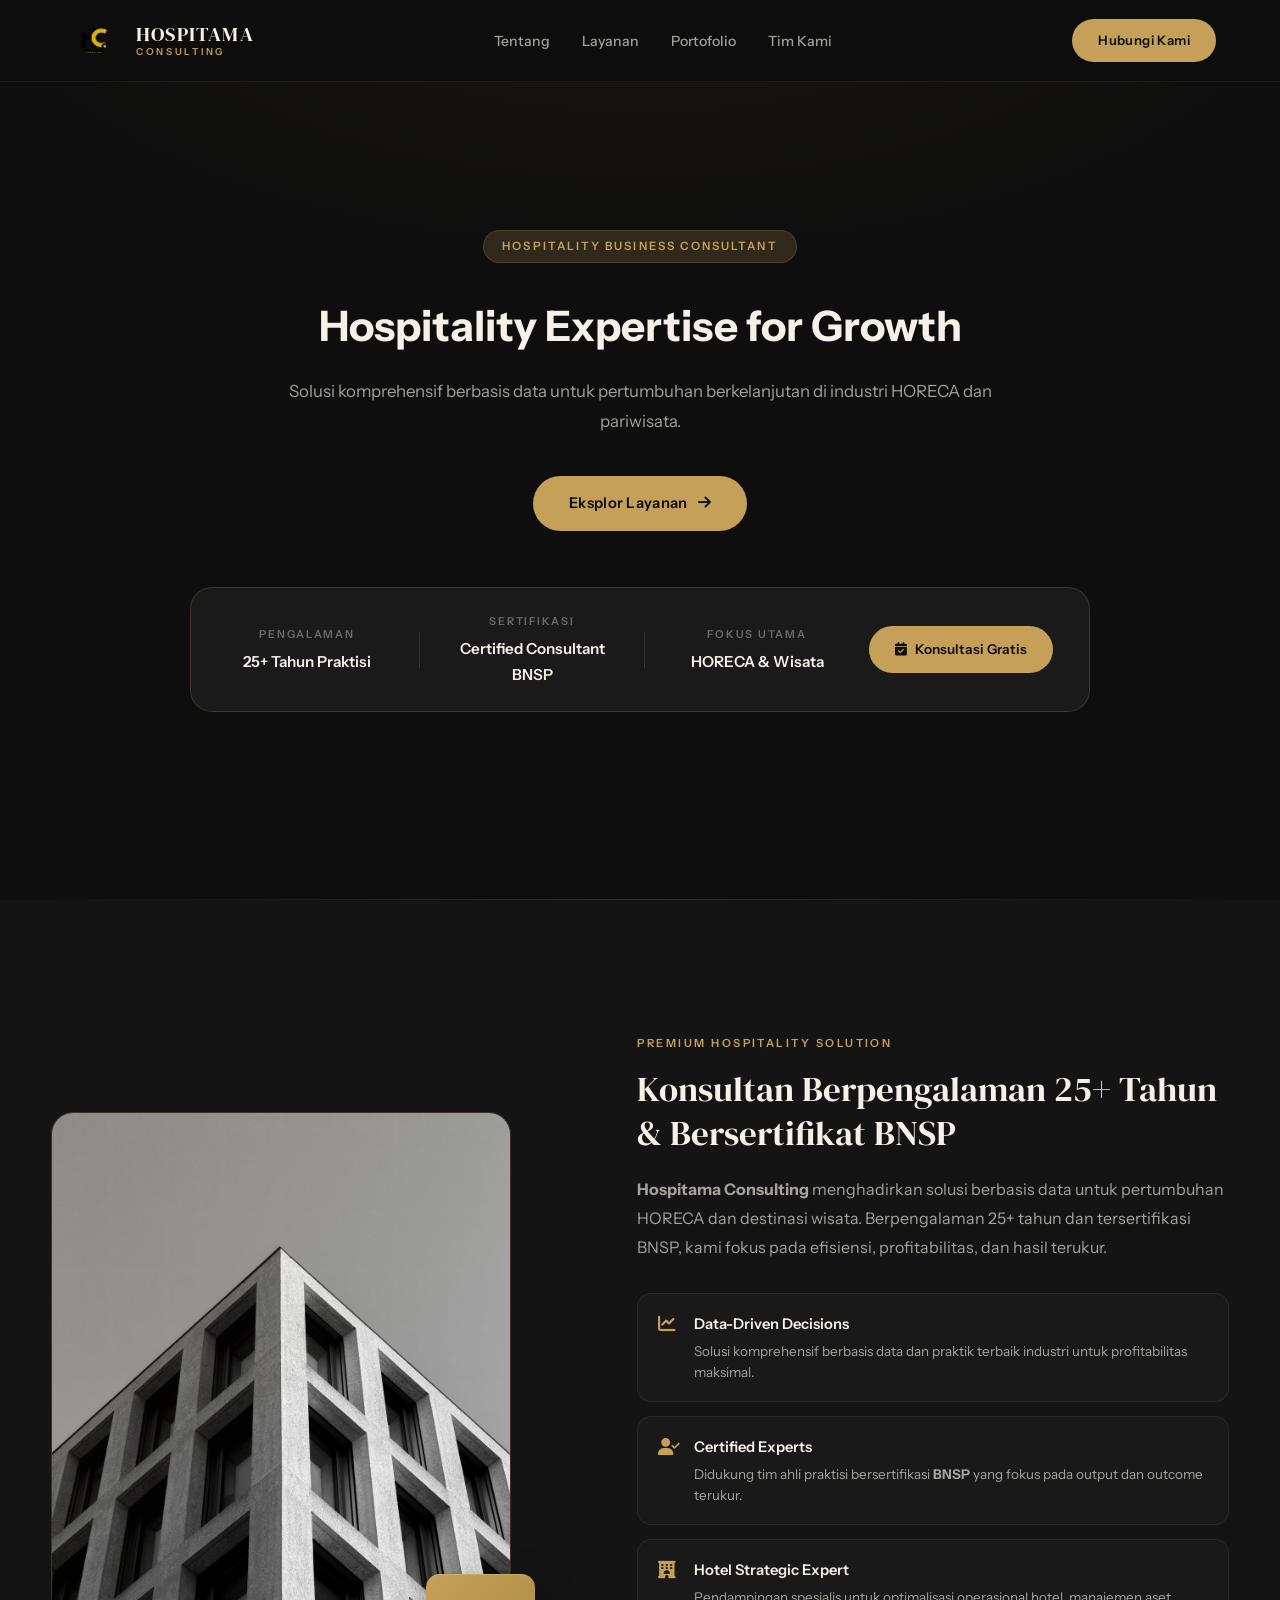
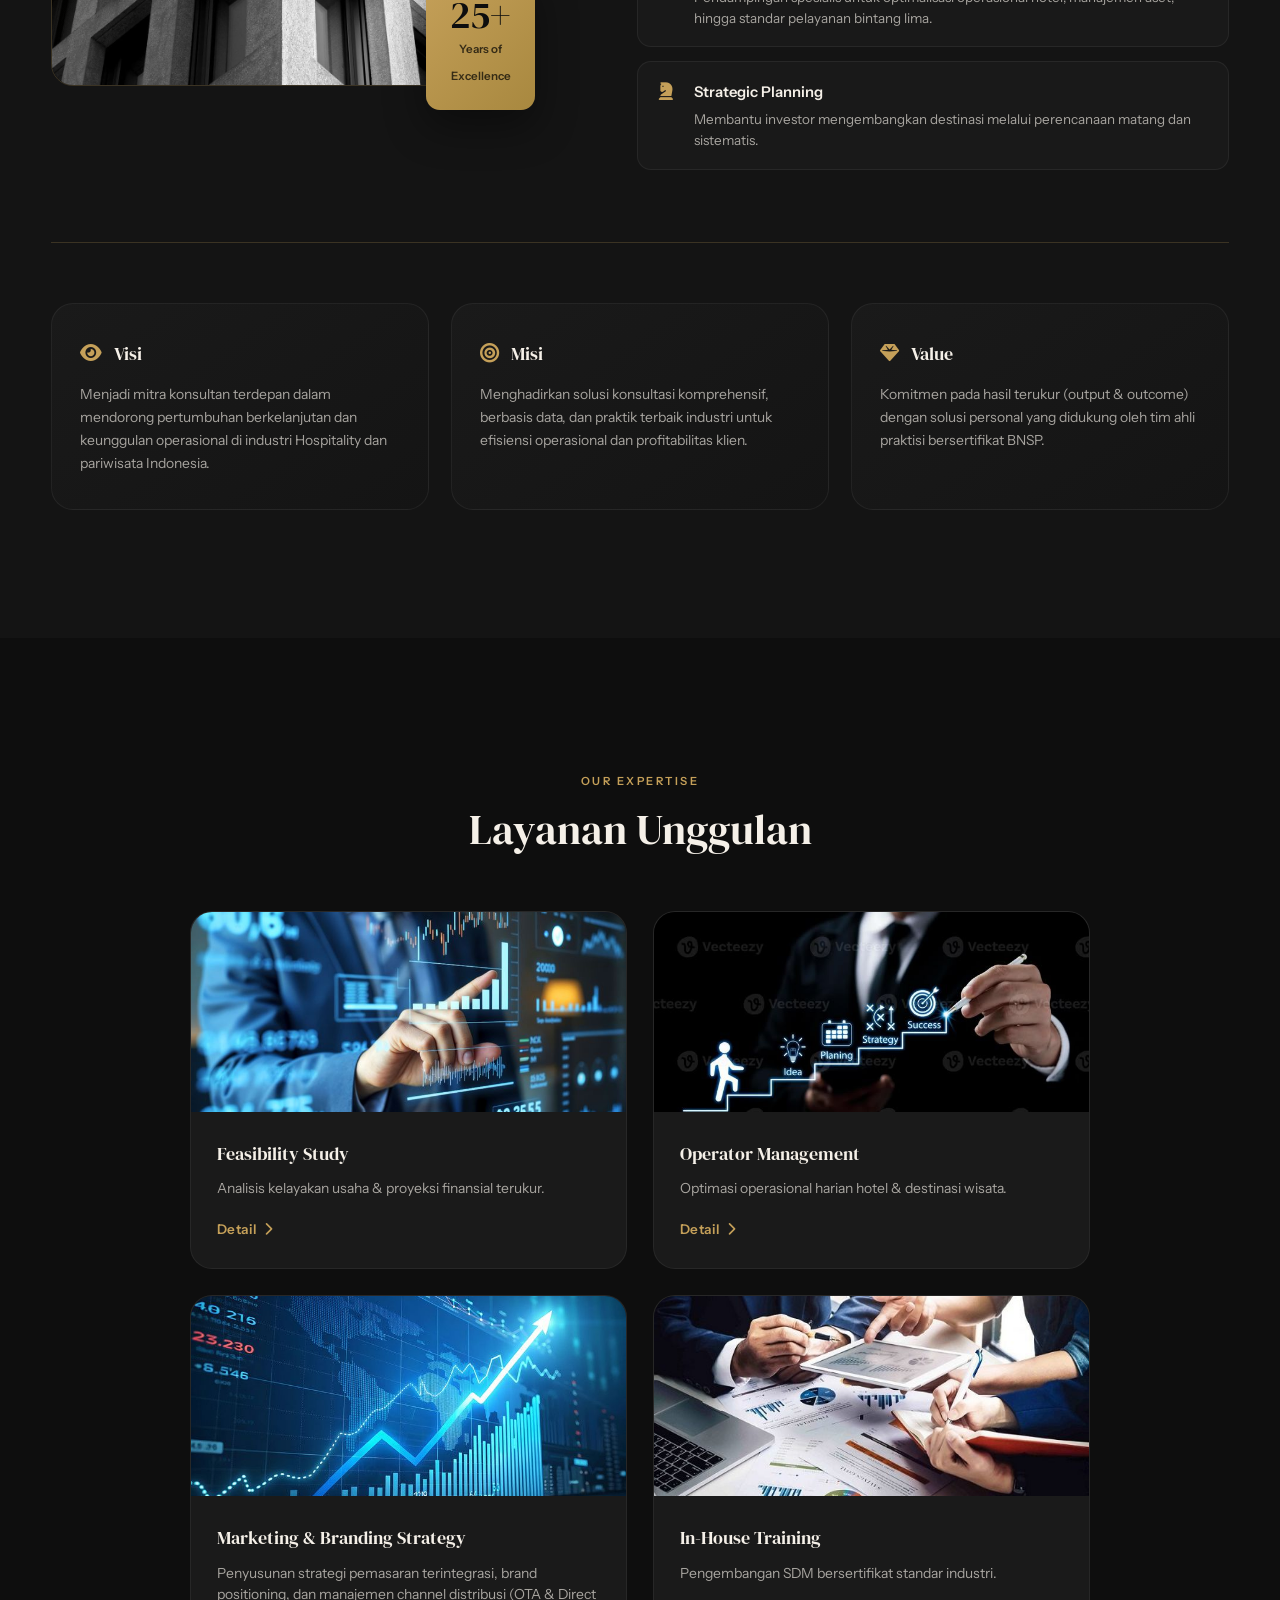
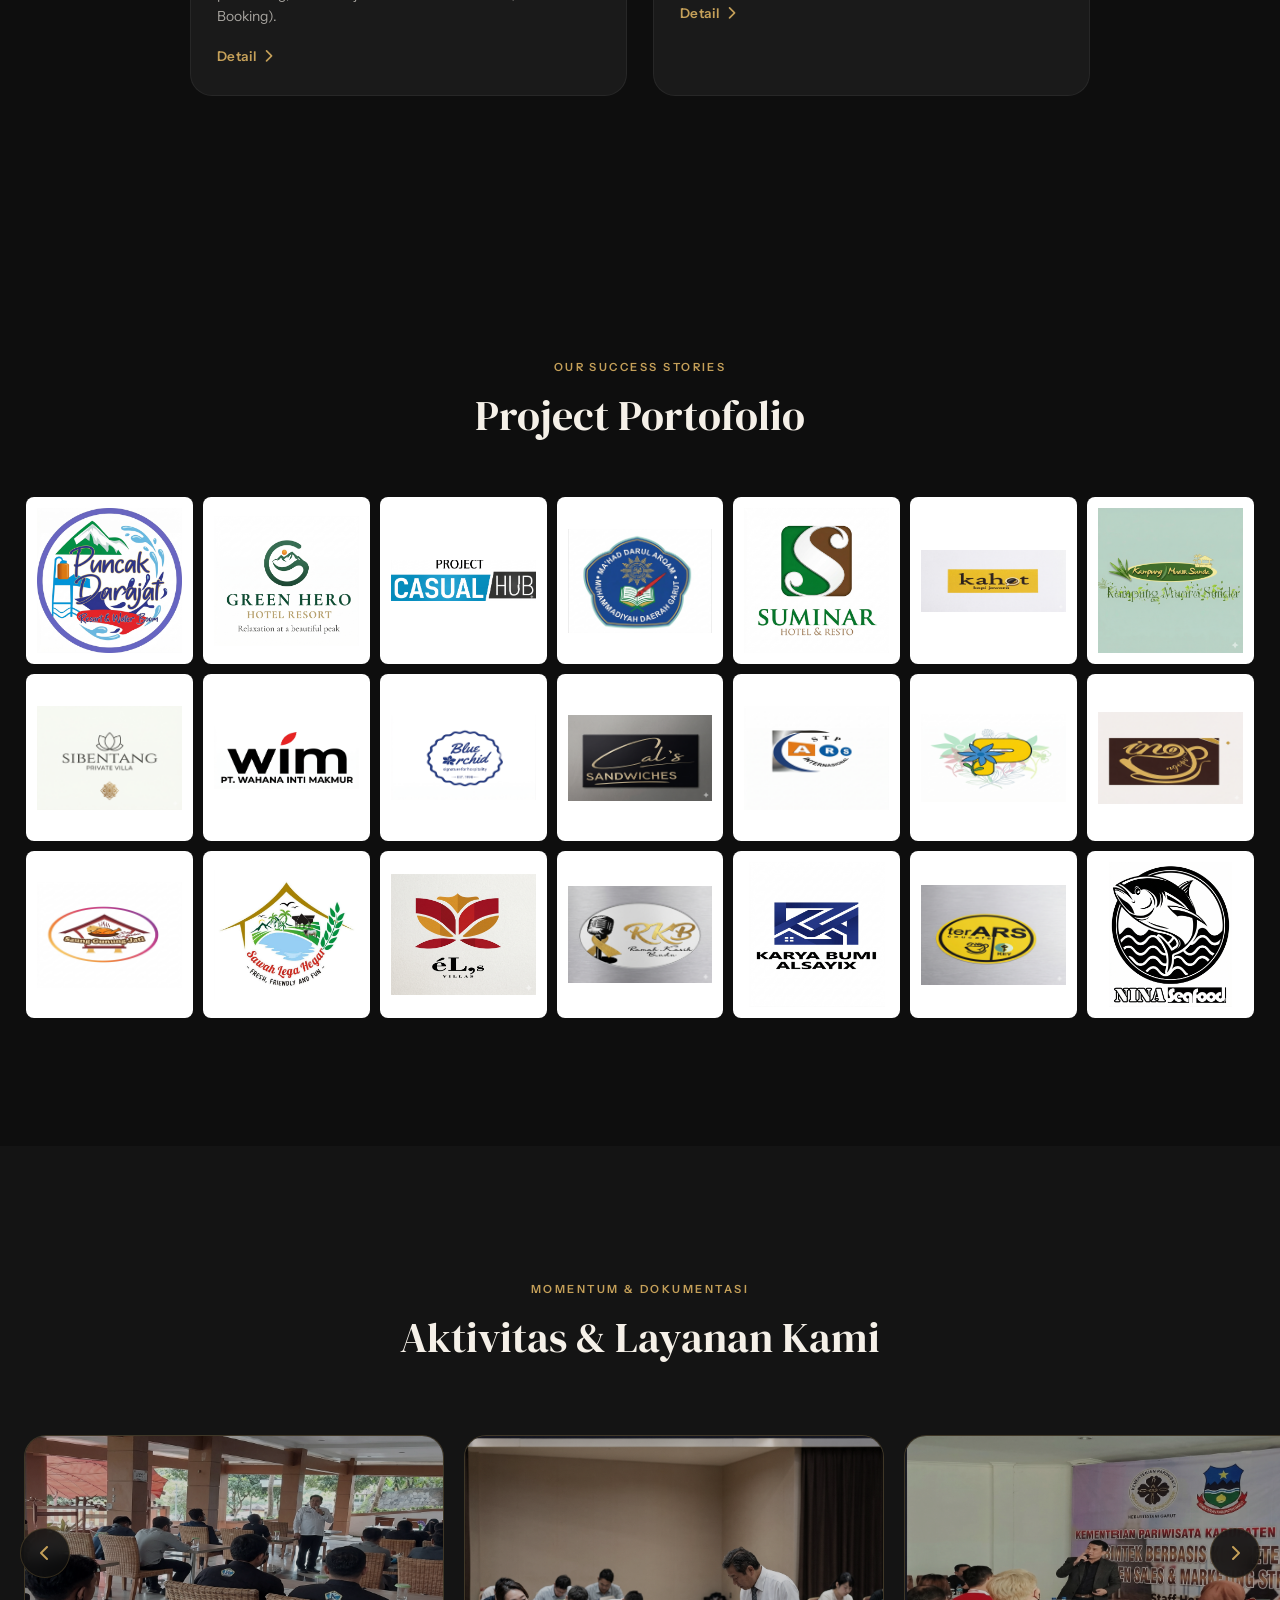
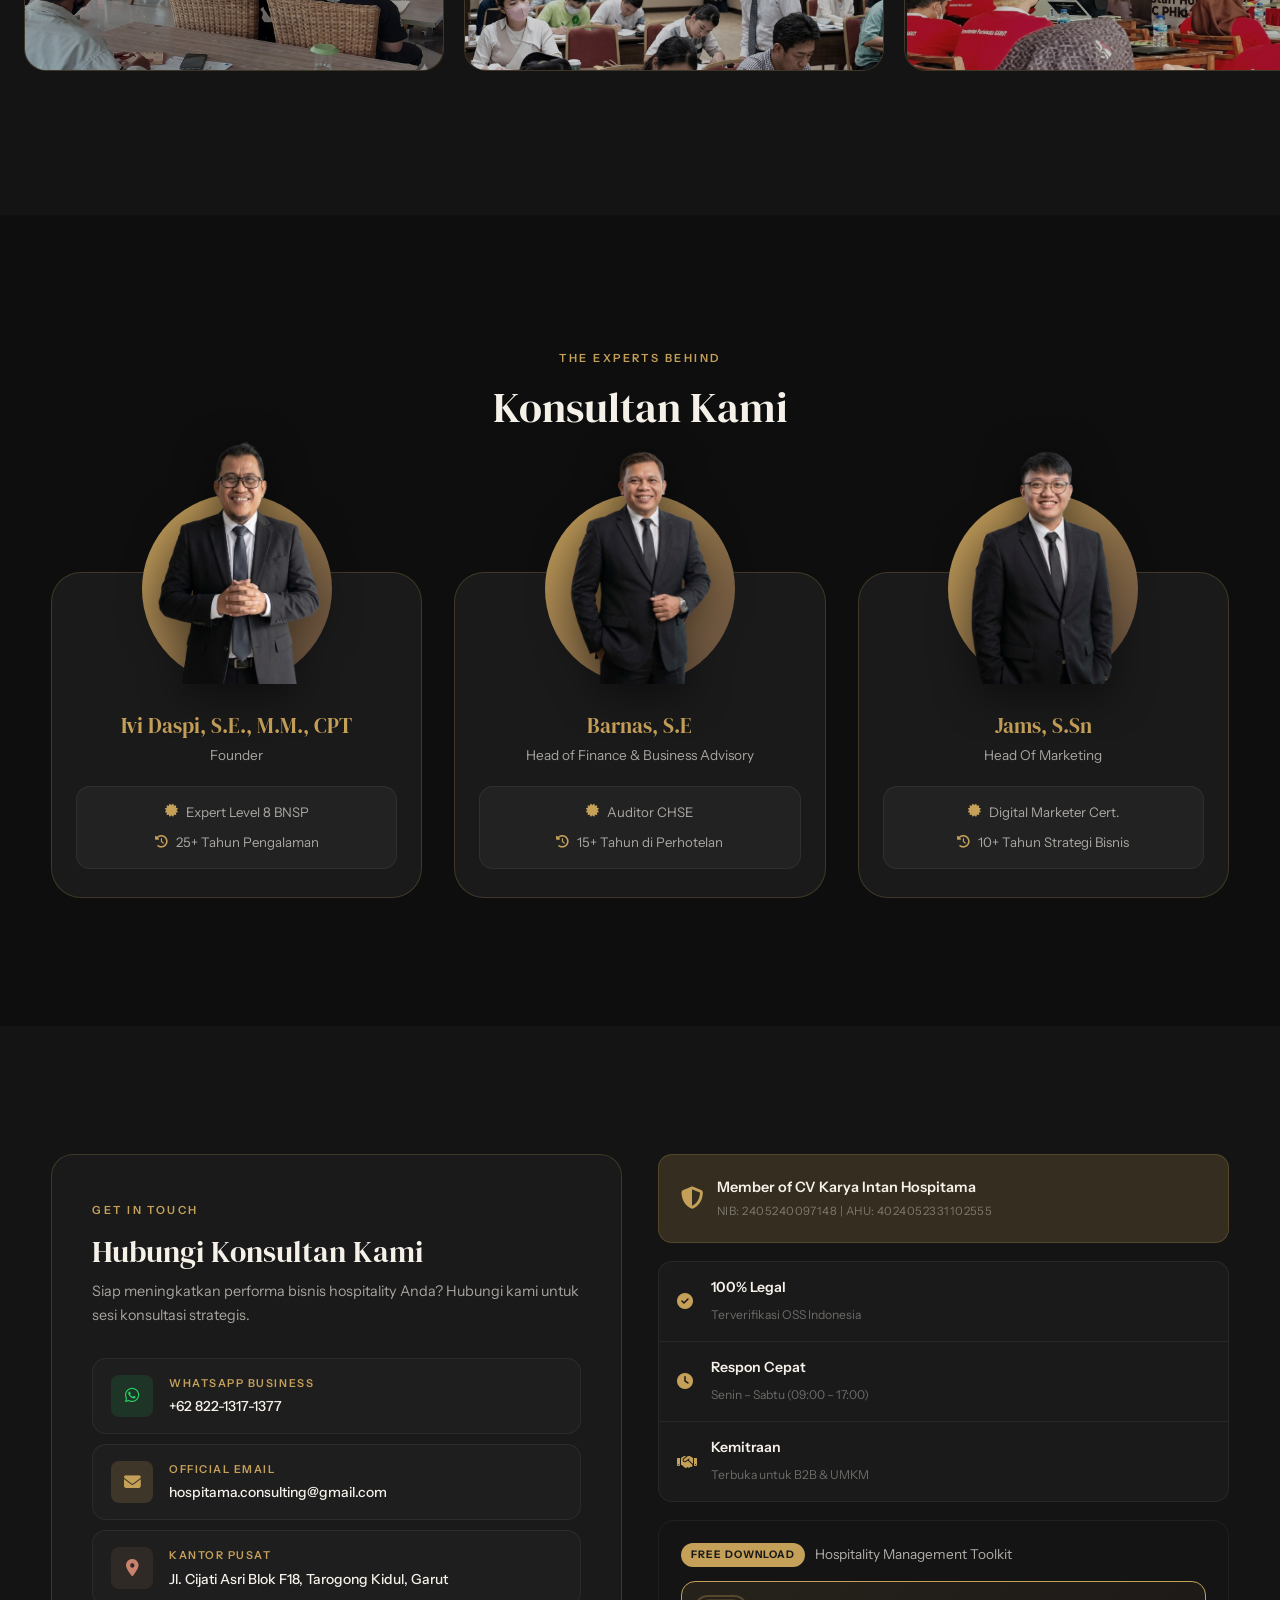
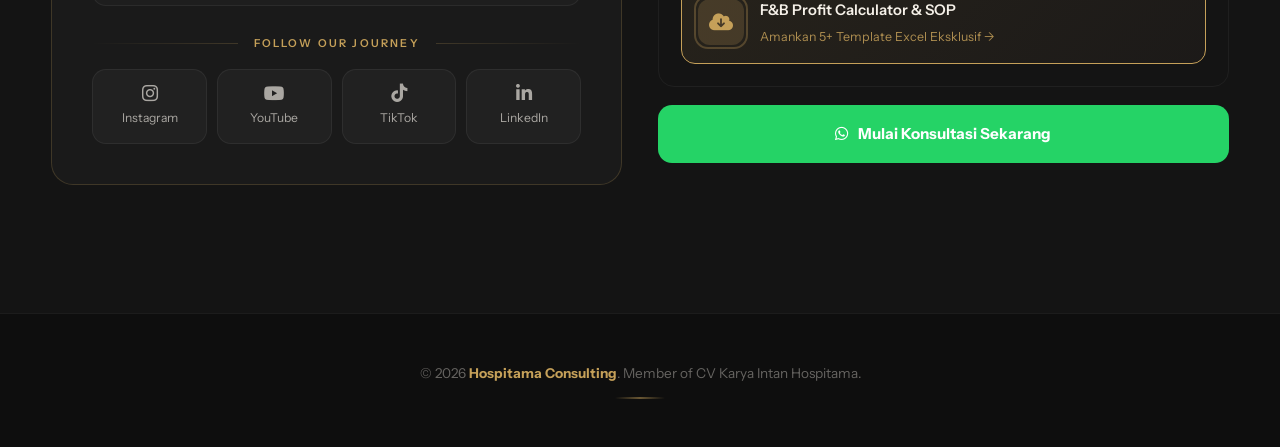
<file: index.html>
<!DOCTYPE html>
<html lang="id">
<head>
  <meta charset="UTF-8">
  <meta name="viewport" content="width=device-width, initial-scale=1.0">
  <meta name="description" content="Hospitama Consulting – Konsultan hospitality bersertifikat BNSP dengan 25+ tahun pengalaman di industri HORECA dan pariwisata Indonesia.">
  <title>Hospitama Consulting | Hospitality Expert</title>
  <link rel="stylesheet" href="css/style.css">
  <link rel="preconnect" href="https://fonts.googleapis.com">
  <link rel="preconnect" href="https://fonts.gstatic.com" crossorigin>
  <link href="https://fonts.googleapis.com/css2?family=DM+Serif+Display:ital@0;1&family=Instrument+Sans:wght@400;500;600&display=swap" rel="stylesheet">
  <link href="https://fonts.googleapis.com/css2?family=DM+Serif+Display:ital@0;1&family=Poppins:wght@400;500;600;700&family=Instrument+Sans:wght@400;500;600&display=swap" rel="stylesheet">
  <link rel="stylesheet" href="https://cdnjs.cloudflare.com/ajax/libs/font-awesome/6.5.0/css/all.min.css">
</head>
<body>

  <!-- ===== NAVIGATION ===== -->
  <header class="site-header" role="banner">
    <nav class="navbar" aria-label="Navigasi utama">
      <a href="#" class="logo" aria-label="Hospitama Consulting – Beranda">
        <img src="assets/images/logo.png" alt="" class="logo-img" aria-hidden="true">
        <span class="logo-text">
          <span class="brand-name">HOSPITAMA</span>
          <span class="brand-sub">CONSULTING</span>
        </span>
      </a>

      <button class="menu-toggle" id="mobile-menu" aria-expanded="false" aria-controls="nav-links" aria-label="Buka menu navigasi">
        <i class="fas fa-bars" aria-hidden="true"></i>
      </button>

      <ul class="nav-links" id="nav-links" role="list">
        <li><a href="#about">Tentang</a></li>
        <li><a href="#services">Layanan</a></li>
        <li><a href="#portfolio">Portofolio</a></li>
        <li><a href="#team">Tim Kami</a></li>
        <li class="mobile-only-btn"><a href="#contact" class="btn-nav-mobile">Hubungi Kami</a></li>
      </ul>

      <a href="#contact" class="btn-nav" aria-label="Hubungi Hospitama Consulting">Hubungi Kami</a>
    </nav>
  </header>

  <!-- ===== HERO ===== -->
  <section class="hero" aria-labelledby="hero-heading">
    <div class="hero-main">
       <span class="hero-tag">Hospitality Business Consultant</span>
       <h2 class="hero-title-responsive">Hospitality Expertise for Growth</h2>
<p>Solusi komprehensif berbasis data untuk pertumbuhan berkelanjutan di industri HORECA dan pariwisata.</p>
      <div class="hero-cta">
        <a href="#services" class="btn-main">Eksplor Layanan <i class="fas fa-arrow-right" aria-hidden="true"></i></a>
      </div>
    </div>

    <div class="floating-bar" role="complementary" aria-label="Keunggulan Hospitama">
      <div class="info-group">
        <dt>Pengalaman</dt>
        <dd>25+ Tahun Praktisi</dd>
      </div>
      <div class="divider-bar" aria-hidden="true"></div>
      <div class="info-group">
        <dt>Sertifikasi</dt>
        <dd>Certified Consultant BNSP</dd>
      </div>
      <div class="divider-bar" aria-hidden="true"></div>
      <div class="info-group">
        <dt>Fokus Utama</dt>
        <dd>HORECA &amp; Wisata</dd>
      </div>
      <a href="https://wa.me/6282213171377" class="btn-consult" target="_blank" rel="noopener noreferrer">
        <i class="fas fa-calendar-check" aria-hidden="true"></i> Konsultasi Gratis
      </a>
    </div>
  </section>

  <!-- ===== ABOUT ===== -->
  <section id="about" class="about-section" aria-labelledby="about-heading">
    <div class="container">
      <div class="about-hero">
        <figure class="about-visual reveal" aria-label="Foto konsultan hospitality profesional">
          <div class="experience-badge" aria-label="25 tahun pengalaman">
            <span class="badge-number">25+</span>
            <span class="badge-label">Years of<br>Excellence</span>
          </div>
          <div class="about-img-wrapper">
            <img src="assets/images/professional.jpg" alt="Konsultan Hospitama sedang melakukan sesi konsultasi profesional">
          </div>
        </figure>

        <div class="about-content reveal">
          <div class="section-label">Premium Hospitality Solution</div>
          <h2 id="about-heading">Konsultan Berpengalaman 25+ Tahun &amp; Bersertifikat BNSP</h2>
          <p class="about-lead">
            <strong>Hospitama Consulting</strong> menghadirkan solusi berbasis data untuk pertumbuhan HORECA dan destinasi wisata. Berpengalaman 25+ tahun dan tersertifikasi BNSP, kami fokus pada efisiensi, profitabilitas, dan hasil terukur.
          </p>

          <ul class="about-features" role="list">
            <li class="feature-item">
              <i class="fas fa-chart-line" aria-hidden="true"></i>
              <div>
                <h3>Data-Driven Decisions</h3>
                <p>Solusi komprehensif berbasis data dan praktik terbaik industri untuk profitabilitas maksimal.</p>
              </div>
            </li>
            <li class="feature-item">
              <i class="fas fa-user-check" aria-hidden="true"></i>
              <div>
                <h3>Certified Experts</h3>
                <p>Didukung tim ahli praktisi bersertifikasi <strong>BNSP</strong> yang fokus pada output dan outcome terukur.</p>
              </div>
            </li>
            <li class="feature-item">
              <i class="fas fa-hotel" aria-hidden="true"></i>
              <div>
                <h3>Hotel Strategic Expert</h3>
                <p>Pendampingan spesialis untuk optimalisasi operasional hotel, manajemen aset, hingga standar pelayanan bintang lima.</p>
              </div>
            </li>
            <li class="feature-item">
              <i class="fas fa-chess-knight" aria-hidden="true"></i>
              <div>
                <h3>Strategic Planning</h3>
                <p>Membantu investor mengembangkan destinasi melalui perencanaan matang dan sistematis.</p>
              </div>
            </li>
          </ul>
        </div>
      </div>

      <div class="vmn-grid reveal" role="list" aria-label="Visi, Misi, dan Nilai Hospitama">
        <article class="vmn-card" role="listitem">
          <header class="vmn-header">
            <i class="fas fa-eye" aria-hidden="true"></i>
            <h3>Visi</h3>
          </header>
          <p>Menjadi mitra konsultan terdepan dalam mendorong pertumbuhan berkelanjutan dan keunggulan operasional di industri Hospitality dan pariwisata Indonesia.</p>
        </article>
        <article class="vmn-card" role="listitem">
          <header class="vmn-header">
            <i class="fas fa-bullseye" aria-hidden="true"></i>
            <h3>Misi</h3>
          </header>
          <p>Menghadirkan solusi konsultasi komprehensif, berbasis data, dan praktik terbaik industri untuk efisiensi operasional dan profitabilitas klien.</p>
        </article>
        <article class="vmn-card" role="listitem">
          <header class="vmn-header">
            <i class="fas fa-gem" aria-hidden="true"></i>
            <h3>Value</h3>
          </header>
          <p>Komitmen pada hasil terukur (output &amp; outcome) dengan solusi personal yang didukung oleh tim ahli praktisi bersertifikat BNSP.</p>
        </article>
      </div>
    </div>
  </section>

  <!-- ===== MAIN CONTENT ===== -->
  <main id="main-content">

    <!-- SERVICES -->
    <section id="services" class="services-section" aria-labelledby="services-heading">
      <div class="section-header">
        <div class="section-label">Our Expertise</div>
        <h2 id="services-heading">Layanan Unggulan</h2>
      </div>
      <div class="services-grid">
        <article class="service-card reveal">
          <div class="card-img" style="background-image: url('assets/images/feasibility.jpg');" role="img" aria-label="Feasibility Study"></div>
          <div class="card-body">
            <h3>Feasibility Study</h3>
            <p>Analisis kelayakan usaha &amp; proyeksi finansial terukur.</p>
            <a href="feasibility.html" class="card-link">Detail <i class="fas fa-chevron-right" aria-hidden="true"></i></a>
          </div>
        </article>
        <article class="service-card reveal">
          <div class="card-img" style="background-image: url('assets/images/management.jpg');" role="img" aria-label="Operator Management"></div>
          <div class="card-body">
            <h3>Operator Management</h3>
            <p>Optimasi operasional harian hotel &amp; destinasi wisata.</p>
            <a href="operatormanagement.html" class="card-link">Detail <i class="fas fa-chevron-right" aria-hidden="true"></i></a>
          </div>
        </article>
        <article class="service-card reveal">
          <div class="card-img" style="background-image: url('assets/images/marketing.jpg');" role="img" aria-label="Marketing dan Branding Strategy"></div>
          <div class="card-body">
            <h3>Marketing &amp; Branding Strategy</h3>
            <p>Penyusunan strategi pemasaran terintegrasi, brand positioning, dan manajemen channel distribusi (OTA &amp; Direct Booking).</p>
            <a href="marketingbranding.html" class="card-link">Detail <i class="fas fa-chevron-right" aria-hidden="true"></i></a>
          </div>
        </article>
        <article class="service-card reveal">
          <div class="card-img" style="background-image: url('assets/images/training.jpg');" role="img" aria-label="In-House Training"></div>
          <div class="card-body">
            <h3>In-House Training</h3>
            <p>Pengembangan SDM bersertifikat standar industri.</p>
            <a href="training.html" class="card-link">Detail <i class="fas fa-chevron-right" aria-hidden="true"></i></a>
          </div>
        </article>
      </div>
    </section>

    <!-- PORTFOLIO -->
    <section id="portfolio" class="portfolio-section" aria-labelledby="portfolio-heading">
      <div class="section-header">
        <div class="section-label">Our Success Stories</div>
        <h2 id="portfolio-heading">Project Portofolio</h2>
      </div>
      <div class="portfolio-grid" role="list">

        <article class="portfolio-item reveal" role="listitem">
          <img src="assets/images/project1.png" alt="Puncak Darajat Pass – Destinasi Wisata" loading="lazy">
          <div class="portfolio-overlay" aria-hidden="true">
            <span class="portfolio-tag">Destinasi Wisata</span>
            <h3>Puncak Darajat Pass</h3>
          </div>
        </article>

        <article class="portfolio-item reveal" role="listitem">
          <img src="assets/images/project2.png" alt="Green Hero Hotel" loading="lazy">
          <div class="portfolio-overlay" aria-hidden="true">
            <span class="portfolio-tag">Hotel/Resort</span>
            <h3>Green Hero Hotel</h3>
          </div>
        </article>

        <article class="portfolio-item reveal" role="listitem">
          <img src="assets/images/project3.png" alt="Project Casual Hub" loading="lazy">
          <div class="portfolio-overlay" aria-hidden="true">
            <span class="portfolio-tag">Company</span>
            <h3>Project Casual Hub</h3>
          </div>
        </article>

        <article class="portfolio-item reveal" role="listitem">
          <img src="assets/images/project4.png" alt="Ma'had Darul Arqam" loading="lazy">
          <div class="portfolio-overlay" aria-hidden="true">
            <span class="portfolio-tag">Company</span>
            <h3>Ma'had Darul Arqam</h3>
          </div>
        </article>

        <article class="portfolio-item reveal" role="listitem">
          <img src="assets/images/project5.png" alt="Hotel Suminar" loading="lazy">
          <div class="portfolio-overlay" aria-hidden="true">
            <span class="portfolio-tag">Hotel</span>
            <h3>Hotel Suminar</h3>
          </div>
        </article>

        <article class="portfolio-item reveal" role="listitem">
          <img src="assets/images/project6.png" alt="Kahot Coffee" loading="lazy">
          <div class="portfolio-overlay" aria-hidden="true">
            <span class="portfolio-tag">Cafe/Resto</span>
            <h3>Kahot Coffee</h3>
          </div>
        </article>

        <article class="portfolio-item reveal" role="listitem">
          <img src="assets/images/project7.png" alt="Kampung Muara Sunda" loading="lazy">
          <div class="portfolio-overlay" aria-hidden="true">
            <span class="portfolio-tag">Cafe/Resto</span>
            <h3>Kampung Muara Sunda</h3>
          </div>
        </article>

        <article class="portfolio-item reveal" role="listitem">
          <img src="assets/images/project8.png" alt="Villa Sibentang" loading="lazy">
          <div class="portfolio-overlay" aria-hidden="true">
            <span class="portfolio-tag">Villa</span>
            <h3>Sibentang</h3>
          </div>
        </article>

        <article class="portfolio-item reveal" role="listitem">
          <img src="assets/images/project9.png" alt="PT. WIM" loading="lazy">
          <div class="portfolio-overlay" aria-hidden="true">
            <span class="portfolio-tag">Company</span>
            <h3>PT. WIM</h3>
          </div>
        </article>

        <article class="portfolio-item reveal" role="listitem">
          <img src="assets/images/project10.png" alt="Blue Orchid Pangandaran" loading="lazy">
          <div class="portfolio-overlay" aria-hidden="true">
            <span class="portfolio-tag">Hotel</span>
            <h3>Blue Orchid Pangandaran</h3>
          </div>
        </article>

        <article class="portfolio-item reveal" role="listitem">
          <img src="assets/images/project11.png" alt="Cal's Shandwich" loading="lazy">
          <div class="portfolio-overlay" aria-hidden="true">
            <span class="portfolio-tag">Cafe/Resto</span>
            <h3>Cal's Shandwich</h3>
          </div>
        </article>

        <article class="portfolio-item reveal" role="listitem">
          <img src="assets/images/project12.png" alt="STP Ars International" loading="lazy">
          <div class="portfolio-overlay" aria-hidden="true">
            <span class="portfolio-tag">Company</span>
            <h3>STP Ars International</h3>
          </div>
        </article>

        <article class="portfolio-item reveal" role="listitem">
          <img src="assets/images/project13.png" alt="Hotel Ponty Bandung" loading="lazy">
          <div class="portfolio-overlay" aria-hidden="true">
            <span class="portfolio-tag">Hotel</span>
            <h3>Hotel Ponty Bandung</h3>
          </div>
        </article>

        <article class="portfolio-item reveal" role="listitem">
          <img src="assets/images/project17.png" alt="Ino Ngopi" loading="lazy">
          <div class="portfolio-overlay" aria-hidden="true">
            <span class="portfolio-tag">Cafe/Resto</span>
            <h3>Ino Ngopi</h3>
          </div>
        </article>

        <article class="portfolio-item reveal" role="listitem">
          <img src="assets/images/project15.png" alt="Saung Gunung Jati" loading="lazy">
          <div class="portfolio-overlay" aria-hidden="true">
            <span class="portfolio-tag">Cafe/Resort</span>
            <h3>Saung Gunung Jati</h3>
          </div>
        </article>

        <article class="portfolio-item reveal" role="listitem">
          <img src="assets/images/project16.jpeg" alt="Sawah Lega Hegar Resort" loading="lazy">
          <div class="portfolio-overlay" aria-hidden="true">
            <span class="portfolio-tag">Cafe/Resort</span>
            <h3>Sawah Lega Hegar Resort</h3>
          </div>
        </article>

        <article class="portfolio-item reveal" role="listitem">
          <img src="assets/images/project20.png" alt="eL's Villas" loading="lazy">
          <div class="portfolio-overlay" aria-hidden="true">
            <span class="portfolio-tag">Hotel/Villa</span>
            <h3>eL's Villas</h3>
          </div>
        </article>

        <article class="portfolio-item reveal" role="listitem">
          <img src="assets/images/project18.png" alt="RKB" loading="lazy">
          <div class="portfolio-overlay" aria-hidden="true">
            <span class="portfolio-tag">Company</span>
            <h3>RKB</h3>
          </div>
        </article>

        <article class="portfolio-item reveal" role="listitem">
          <img src="assets/images/project14.png" alt="Karya Bumi Alsayix" loading="lazy">
          <div class="portfolio-overlay" aria-hidden="true">
            <span class="portfolio-tag">Company</span>
            <h3>Karya Bumi Alsayix</h3>
          </div>
        </article>

        <article class="portfolio-item reveal" role="listitem">
          <img src="assets/images/project19.png" alt="terARS Coffee" loading="lazy">
          <div class="portfolio-overlay" aria-hidden="true">
            <span class="portfolio-tag">Cafe/Resto</span>
            <h3>terARS Coffee</h3>
          </div>
        </article>

        <article class="portfolio-item reveal" role="listitem">
          <img src="assets/images/project22.png" alt="Nina Seafood" loading="lazy">
          <div class="portfolio-overlay" aria-hidden="true">
            <span class="portfolio-tag">Resort</span>
            <h3>Nina Seafood</h3>
          </div>
        </article>

      </div>
    </section>

    <!-- GALLERY -->
    <section id="gallery" class="gallery-section" aria-labelledby="gallery-heading">
      <div class="section-header">
        <div class="section-label">Momentum &amp; Dokumentasi</div>
        <h2 id="gallery-heading">Aktivitas &amp; Layanan Kami</h2>
      </div>

      <div class="gallery-container" role="region" aria-label="Galeri aktivitas Hospitama">
        <button class="nav-btn prev" onclick="moveManual(-1)" aria-label="Geser galeri ke kiri">
          <i class="fas fa-chevron-left" aria-hidden="true"></i>
        </button>
        <button class="nav-btn next" onclick="moveManual(1)" aria-label="Geser galeri ke kanan">
          <i class="fas fa-chevron-right" aria-hidden="true"></i>
        </button>

        <div class="gallery-viewport" id="galleryViewport">
          <div class="gallery-track" id="galleryTrack">
            <div class="gallery-item"><img src="assets/icons/gal-1.png" alt="Dokumentasi kegiatan Hospitama 1" loading="lazy"></div>
            <div class="gallery-item"><img src="assets/icons/gal-2.png" alt="Dokumentasi kegiatan Hospitama 2" loading="lazy"></div>
            <div class="gallery-item"><img src="assets/icons/gal-3.png" alt="Dokumentasi kegiatan Hospitama 3" loading="lazy"></div>
            <div class="gallery-item"><img src="assets/icons/gal-4.png" alt="Dokumentasi kegiatan Hospitama 4" loading="lazy"></div>
            <div class="gallery-item"><img src="assets/icons/gal-5.png" alt="Dokumentasi kegiatan Hospitama 5" loading="lazy"></div>
            <div class="gallery-item"><img src="assets/icons/gal-6.png" alt="Dokumentasi kegiatan Hospitama 6" loading="lazy"></div>
            <div class="gallery-item"><img src="assets/icons/gal-7.png" alt="Dokumentasi kegiatan Hospitama 7" loading="lazy"></div>
            <div class="gallery-item"><img src="assets/icons/gal-8.png" alt="Dokumentasi kegiatan Hospitama 8" loading="lazy"></div>
            <div class="gallery-item"><img src="assets/icons/gal-9.png" alt="Dokumentasi kegiatan Hospitama 9" loading="lazy"></div>
            <div class="gallery-item"><img src="assets/icons/gal-10.png" alt="Dokumentasi kegiatan Hospitama 10" loading="lazy"></div>
            <div class="gallery-item"><img src="assets/icons/gal-11.png" alt="Dokumentasi kegiatan Hospitama 11" loading="lazy"></div>
            <!-- Duplikat untuk infinite scroll -->
            <div class="gallery-item" aria-hidden="true"><img src="assets/icons/gal-1.png" alt="" loading="lazy"></div>
            <div class="gallery-item" aria-hidden="true"><img src="assets/icons/gal-2.png" alt="" loading="lazy"></div>
            <div class="gallery-item" aria-hidden="true"><img src="assets/icons/gal-3.png" alt="" loading="lazy"></div>
            <div class="gallery-item" aria-hidden="true"><img src="assets/icons/gal-4.png" alt="" loading="lazy"></div>
            <div class="gallery-item" aria-hidden="true"><img src="assets/icons/gal-5.png" alt="" loading="lazy"></div>
          </div>
        </div>
      </div>
    </section>

    <!-- TEAM -->
    <section id="team" class="team-section" aria-labelledby="team-heading">
      <div class="section-header">
        <div class="section-label">The Experts Behind</div>
        <h2 id="team-heading">Konsultan Kami</h2>
      </div>
      <div class="team-grid">

        <article class="team-card reveal">
          <div class="team-image-wrapper">
            <div class="team-bg-circle" aria-hidden="true"></div>
            <img src="assets/images/founder.png" alt="Ivi Daspi, S.E., M.M., CPT – Founder Hospitama Consulting" class="team-img">
          </div>
          <div class="team-info">
            <h3>Ivi Daspi, S.E., M.M., CPT</h3>
            <span class="team-role">Founder</span>
            <ul class="team-credentials" role="list">
              <li><i class="fas fa-certificate" aria-hidden="true"></i> Expert Level 8 BNSP</li>
              <li><i class="fas fa-history" aria-hidden="true"></i> 25+ Tahun Pengalaman</li>
            </ul>
          </div>
        </article>

        <article class="team-card reveal">
          <div class="team-image-wrapper">
            <div class="team-bg-circle" aria-hidden="true"></div>
            <img src="assets/images/expert1.png" alt="Barnas, S.E – Head of Finance & Business Advisory" class="team-img">
          </div>
          <div class="team-info">
            <h3>Barnas, S.E</h3>
            <span class="team-role">Head of Finance &amp; Business Advisory</span>
            <ul class="team-credentials" role="list">
              <li><i class="fas fa-certificate" aria-hidden="true"></i> Auditor CHSE</li>
              <li><i class="fas fa-history" aria-hidden="true"></i> 15+ Tahun di Perhotelan</li>
            </ul>
          </div>
        </article>

        <article class="team-card reveal">
          <div class="team-image-wrapper">
            <div class="team-bg-circle" aria-hidden="true"></div>
            <img src="assets/images/expert2.png" alt="Jams, S.Sn – Head of Marketing" class="team-img">
          </div>
          <div class="team-info">
            <h3>Jams, S.Sn</h3>
            <span class="team-role">Head Of Marketing</span>
            <ul class="team-credentials" role="list">
              <li><i class="fas fa-certificate" aria-hidden="true"></i> Digital Marketer Cert.</li>
              <li><i class="fas fa-history" aria-hidden="true"></i> 10+ Tahun Strategi Bisnis</li>
            </ul>
          </div>
        </article>

      </div>
    </section>

    <!-- CONTACT -->
    <section id="contact" class="contact-section" aria-labelledby="contact-heading">
      <div class="contact-container reveal">

        <div class="contact-info-card">
          <span class="section-label">Get In Touch</span>
          <h2 id="contact-heading">Hubungi Konsultan Kami</h2>
          <p>Siap meningkatkan performa bisnis hospitality Anda? Hubungi kami untuk sesi konsultasi strategis.</p>

          <address class="contact-methods">
            <a href="https://wa.me/6282213171377" target="_blank" rel="noopener noreferrer" class="contact-method">
              <span class="icon-box whatsapp" aria-hidden="true"><i class="fab fa-whatsapp"></i></span>
              <span class="method-detail">
                <span class="method-label">WhatsApp Business</span>
                <span class="method-value">+62 822-1317-1377</span>
              </span>
            </a>
            <a href="mailto:hospitama.consulting@gmail.com" class="contact-method">
              <span class="icon-box email" aria-hidden="true"><i class="fas fa-envelope"></i></span>
              <span class="method-detail">
                <span class="method-label">Official Email</span>
                <span class="method-value">hospitama.consulting@gmail.com</span>
              </span>
            </a>
            <a href="https://maps.app.goo.gl/C5g5dPRKhmauZ9gY9" target="_blank" rel="noopener noreferrer" class="contact-method">
              <span class="icon-box location" aria-hidden="true"><i class="fas fa-map-marker-alt"></i></span>
              <span class="method-detail">
                <span class="method-label">Kantor Pusat</span>
                <span class="method-value">Jl. Cijati Asri Blok F18, Tarogong Kidul, Garut</span>
              </span>
            </a>
          </address>

          <div class="social-divider" aria-label="Media sosial Hospitama">
            <span>Follow Our Journey</span>
          </div>

          <nav class="social-grid" aria-label="Media sosial">
            <a href="https://www.instagram.com/hospitama_consulting?igsh=N3FpZDRxd202ZDIz" target="_blank" rel="noopener noreferrer" class="social-item ig" aria-label="Instagram Hospitama Consulting">
              <i class="fab fa-instagram" aria-hidden="true"></i>
              <span>Instagram</span>
            </a>
            <a href="https://youtube.com/@hospitama74?si=SUArdAMsm9QtdoRN" target="_blank" rel="noopener noreferrer" class="social-item yt" aria-label="YouTube Hospitama">
              <i class="fab fa-youtube" aria-hidden="true"></i>
              <span>YouTube</span>
            </a>
            <a href="https://www.tiktok.com/@hospitama?_r=1&_t=ZS-95Dlre30gdA" target="_blank" rel="noopener noreferrer" class="social-item tk" aria-label="TikTok Hospitama">
              <i class="fab fa-tiktok" aria-hidden="true"></i>
              <span>TikTok</span>
            </a>
            <a href="https://www.linkedin.com/in/hospitama-consulting" target="_blank" rel="noopener noreferrer" class="social-item li" aria-label="LinkedIn Hospitama Consulting">
              <i class="fab fa-linkedin-in" aria-hidden="true"></i>
              <span>LinkedIn</span>
            </a>
          </nav>
        </div>

        <aside class="contact-aside">
          <div class="legal-card">
            <i class="fas fa-shield-alt" aria-hidden="true"></i>
            <div>
              <p class="legal-name">Member of CV Karya Intan Hospitama</p>
              <p class="legal-id">NIB: 2405240097148 | AHU: 4024052331102555</p>
            </div>
          </div>

          <div class="stats-card">
            <div class="stat-item">
              <i class="fas fa-check-circle" aria-hidden="true"></i>
              <div>
                <strong>100% Legal</strong>
                <span>Terverifikasi OSS Indonesia</span>
              </div>
            </div>
            <div class="stat-item">
              <i class="fas fa-clock" aria-hidden="true"></i>
              <div>
                <strong>Respon Cepat</strong>
                <span>Senin – Sabtu (09:00 – 17:00)</span>
              </div>
            </div>
            <div class="stat-item">
              <i class="fas fa-handshake" aria-hidden="true"></i>
              <div>
                <strong>Kemitraan</strong>
                <span>Terbuka untuk B2B &amp; UMKM</span>
              </div>
            </div>
          </div>

         <div class="featured-resource">
    <div class="resource-header">
        <span class="free-badge">FREE DOWNLOAD</span>
        <p class="resource-label">Hospitality Management Toolkit</p>
    </div>
    
    <a href="https://lynk.id/ivi74" class="template-box-contact premium-offer">
        <div class="t-icon-wrapper">
            <div class="t-icon">
                <i class="fas fa-cloud-download-alt"></i>
            </div>
            <div class="pulse-ring"></div>
        </div>
        <div class="t-text">
            <h4>F&B Profit Calculator & SOP</h4>
            <p>Amankan 5+ Template Excel Eksklusif →</p>
        </div>
    </a>
</div>

          <a href="https://wa.me/6282213171377" target="_blank" rel="noopener noreferrer" class="btn-whatsapp">
            <i class="fab fa-whatsapp" aria-hidden="true"></i> Mulai Konsultasi Sekarang
          </a>
        </aside>

      </div>
    </section>

  </main>

  <!-- ===== FOOTER ===== -->
  <footer class="site-footer" role="contentinfo">
    <div class="footer-inner">
      <p>© 2026 <strong>Hospitama Consulting</strong>. Member of CV Karya Intan Hospitama.</p>
      <div class="footer-line" aria-hidden="true"></div>
    </div>
  </footer>

  <script src="js/script.js"></script>
</body>
</html>
</file>
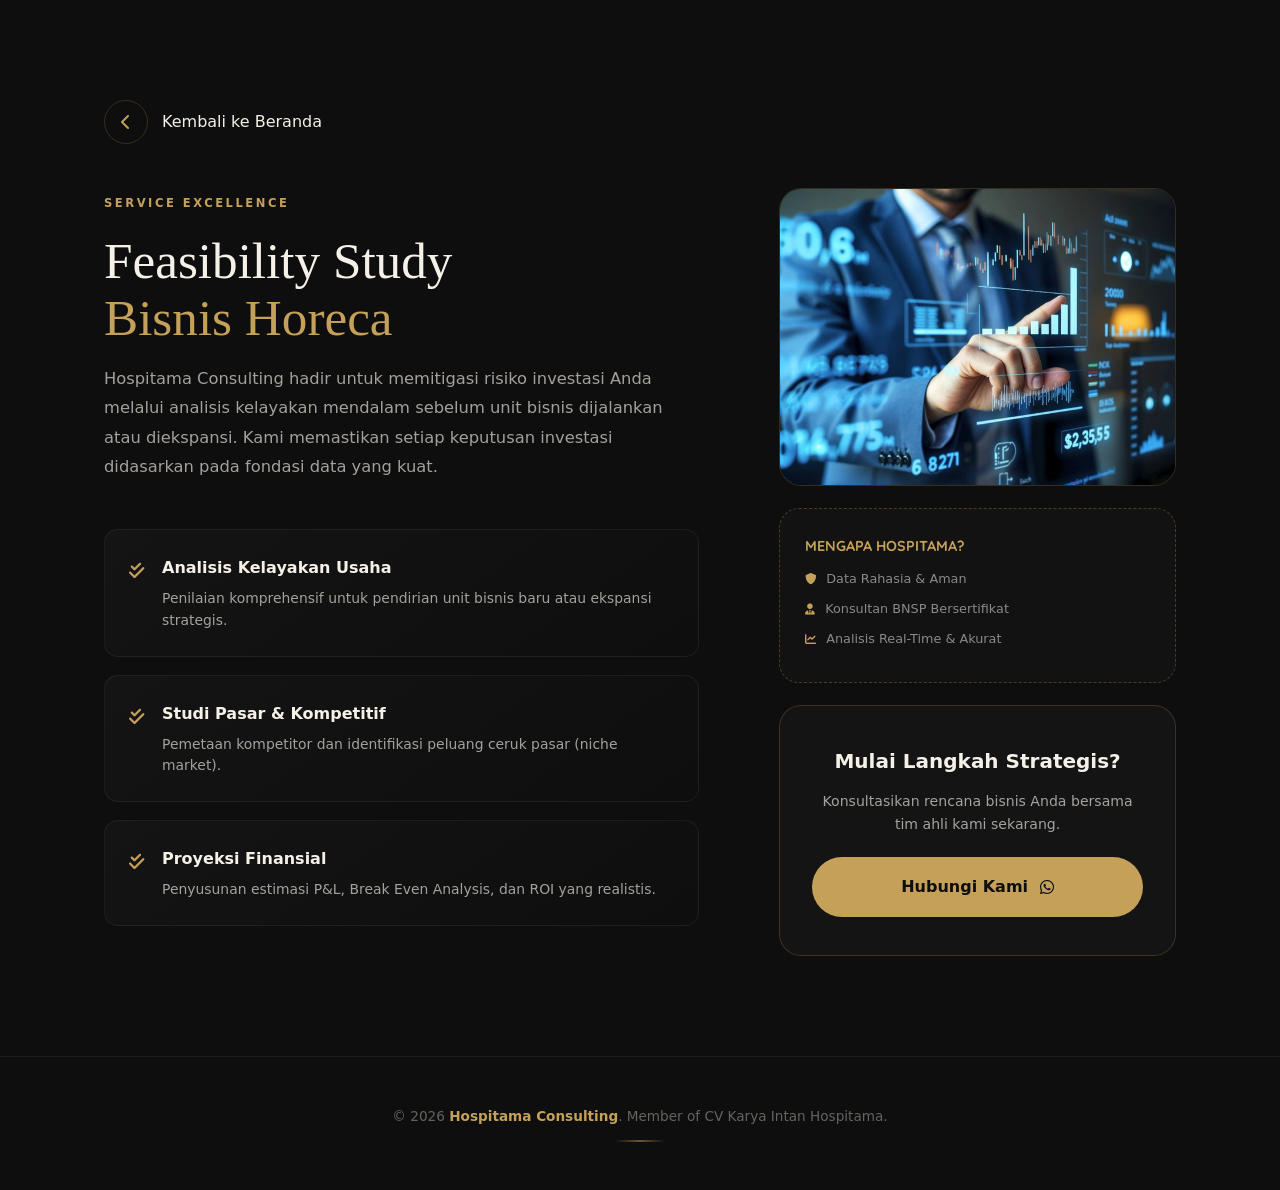
<file: feasibility.html>
<!DOCTYPE html>
<html lang="id">
<head>
    <meta charset="UTF-8">
    <meta name="viewport" content="width=device-width, initial-scale=1.0">
    <title>Detail Layanan - Hospitama Consulting</title>
    <link href="https://fonts.googleapis.com/css2?family=Poppins:wght@300;400;600;700&family=Quicksand:wght@500;700&display=swap" rel="stylesheet">
    <link rel="stylesheet" href="https://cdnjs.cloudflare.com/ajax/libs/font-awesome/6.0.0/css/all.min.css">
    <link rel="stylesheet" href="css/style.css">
</head>
<body class="detail-page-body">

    <main class="detail-wrapper">
        <nav class="detail-nav">
            <a href="index.html#services" class="btn-back-aesthetic">
                <div class="icon-circle">
                    <i class="fas fa-chevron-left"></i>
                </div>
                <span>Kembali ke Beranda</span>
            </a>
        </nav>

       <section class="detail-grid-container">
    <div class="detail-content-area">
        <span class="service-badge">Service Excellence</span>
        <h1 class="service-title">Feasibility Study <br><span class="highlight">Bisnis Horeca</span></h1>
        
        <div class="service-description">
            <p>Hospitama Consulting hadir untuk memitigasi risiko investasi Anda melalui analisis kelayakan mendalam sebelum unit bisnis dijalankan atau diekspansi. Kami memastikan setiap keputusan investasi didasarkan pada fondasi data yang kuat.</p>
        </div>

        <div class="service-check-grid">
            <div class="check-item">
                <div class="check-icon"><i class="fas fa-check-double"></i></div>
                <div class="check-text">
                    <h4>Analisis Kelayakan Usaha</h4>
                    <p>Penilaian komprehensif untuk pendirian unit bisnis baru atau ekspansi strategis.</p>
                </div>
            </div>
            <div class="check-item">
                <div class="check-icon"><i class="fas fa-check-double"></i></div>
                <div class="check-text">
                    <h4>Studi Pasar & Kompetitif</h4>
                    <p>Pemetaan kompetitor dan identifikasi peluang ceruk pasar (niche market).</p>
                </div>
            </div>
            <div class="check-item">
                <div class="check-icon"><i class="fas fa-check-double"></i></div>
                <div class="check-text">
                    <h4>Proyeksi Finansial</h4>
                    <p>Penyusunan estimasi P&L, Break Even Analysis, dan ROI yang realistis.</p>
                </div>
            </div>
        </div>
    </div>

    <aside class="detail-visual-area">
        <div class="image-frame-premium">
            <img src="assets/images/feasibility.jpg" alt="Service Image">
        </div>


        <div class="extra-info-card">
        <h5>Mengapa Hospitama?</h5>
        <ul>
            <li><i class="fas fa-shield-alt"></i> Data Rahasia & Aman</li>
            <li><i class="fas fa-user-tie"></i> Konsultan BNSP Bersertifikat</li>
            <li><i class="fas fa-chart-line"></i> Analisis Real-Time & Akurat</li>
        </ul>
    </div>
        
        <div class="cta-floating-card">
            <h4>Mulai Langkah Strategis?</h4>
            <p>Konsultasikan rencana bisnis Anda bersama tim ahli kami sekarang.</p>
            <a href="https://wa.me/6282213171377" class="btn-cta-gold">Hubungi Kami <i class="fab fa-whatsapp"></i></a>
        </div>
    </aside>
</section>
    </main>
 <footer class="site-footer" role="contentinfo">
    <div class="footer-inner">
      <p>© 2026 <strong>Hospitama Consulting</strong>. Member of CV Karya Intan Hospitama.</p>
      <div class="footer-line" aria-hidden="true"></div>
    </div>
  </footer>
</body>
</html>
</file>
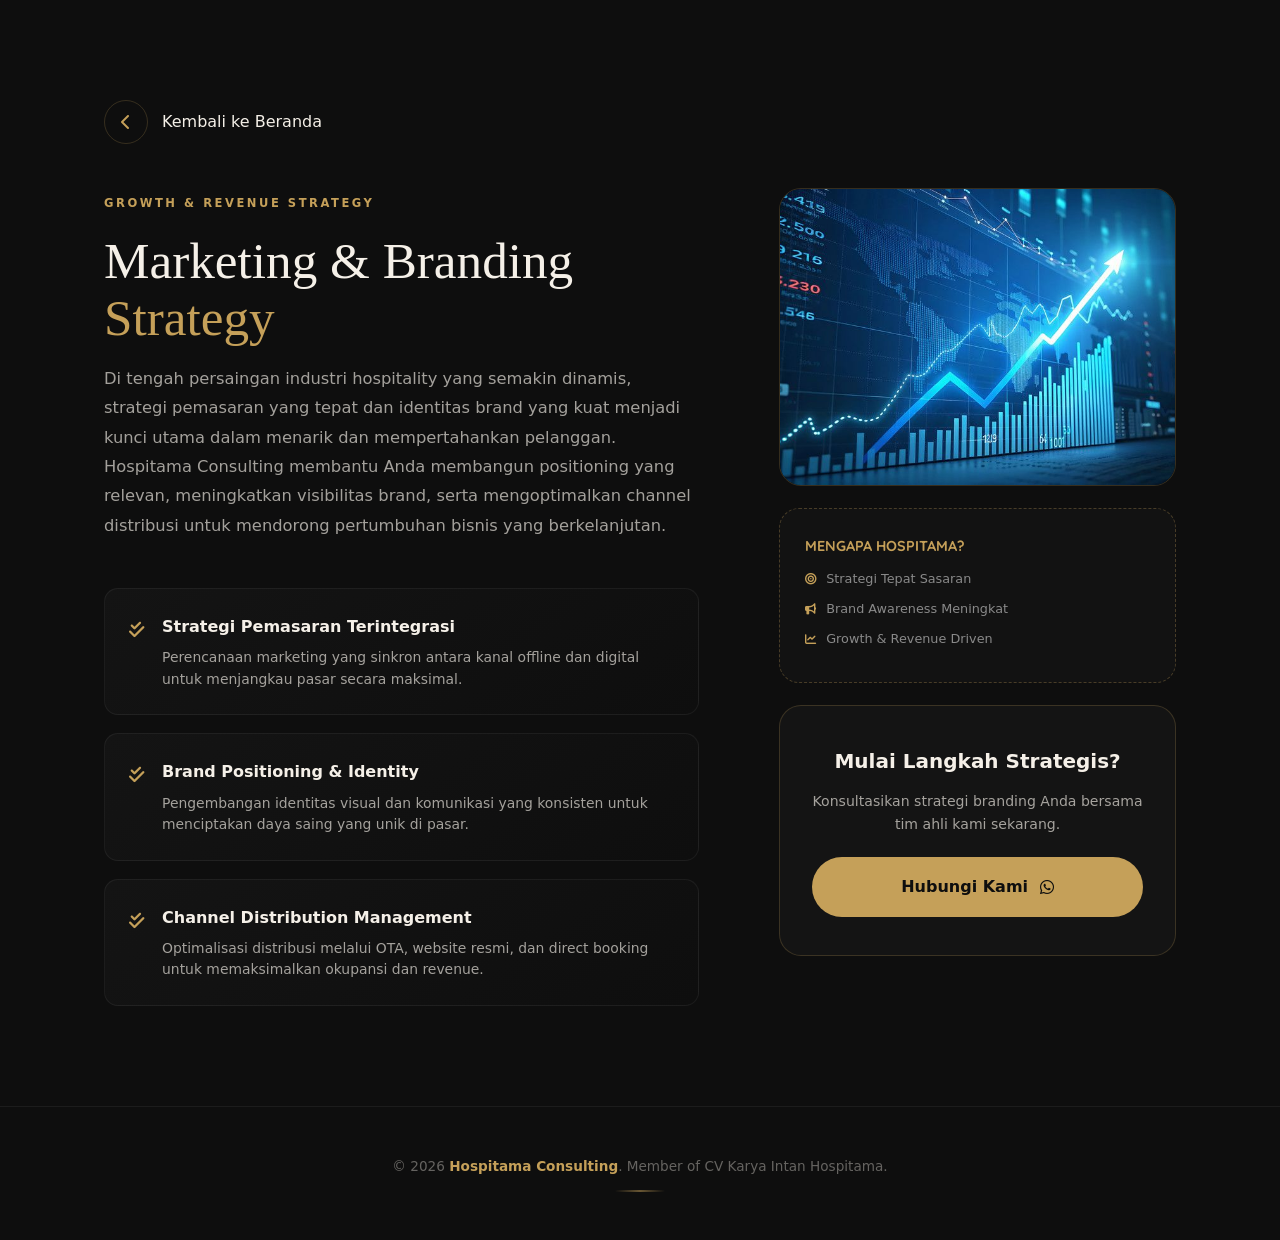
<file: marketingbranding.html>
<!DOCTYPE html>
<html lang="id">
<head>
    <meta charset="UTF-8">
    <meta name="viewport" content="width=device-width, initial-scale=1.0">
    <title>Marketing & Branding Strategy - Hospitama Consulting</title>
    <link href="https://fonts.googleapis.com/css2?family=Poppins:wght@300;400;600;700&family=Quicksand:wght@500;700&display=swap" rel="stylesheet">
    <link rel="stylesheet" href="https://cdnjs.cloudflare.com/ajax/libs/font-awesome/6.0.0/css/all.min.css">
    <link rel="stylesheet" href="css/style.css">
</head>
<body class="detail-page-body">

    <main class="detail-wrapper">
        <nav class="detail-nav">
            <a href="index.html#services" class="btn-back-aesthetic">
                <div class="icon-circle">
                    <i class="fas fa-chevron-left"></i>
                </div>
                <span>Kembali ke Beranda</span>
            </a>
        </nav>

        <section class="detail-grid-container">
            <div class="detail-content-area">
                <span class="service-badge">Growth & Revenue Strategy</span>
                <h1 class="service-title">Marketing & Branding <br><span class="highlight">Strategy</span></h1>
                
                <div class="service-description">
                    <p>Di tengah persaingan industri hospitality yang semakin dinamis, strategi pemasaran yang tepat dan identitas brand yang kuat menjadi kunci utama dalam menarik dan mempertahankan pelanggan. Hospitama Consulting membantu Anda membangun positioning yang relevan, meningkatkan visibilitas brand, serta mengoptimalkan channel distribusi untuk mendorong pertumbuhan bisnis yang berkelanjutan.</p>
                </div>

                <div class="service-check-grid">
                    <div class="check-item">
                        <div class="check-icon"><i class="fas fa-check-double"></i></div>
                        <div class="check-text">
                            <h4>Strategi Pemasaran Terintegrasi</h4>
                            <p>Perencanaan marketing yang sinkron antara kanal offline dan digital untuk menjangkau pasar secara maksimal.</p>
                        </div>
                    </div>

                    <div class="check-item">
                        <div class="check-icon"><i class="fas fa-check-double"></i></div>
                        <div class="check-text">
                            <h4>Brand Positioning & Identity</h4>
                            <p>Pengembangan identitas visual dan komunikasi yang konsisten untuk menciptakan daya saing yang unik di pasar.</p>
                        </div>
                    </div>

                    <div class="check-item">
                        <div class="check-icon"><i class="fas fa-check-double"></i></div>
                        <div class="check-text">
                            <h4>Channel Distribution Management</h4>
                            <p>Optimalisasi distribusi melalui OTA, website resmi, dan direct booking untuk memaksimalkan okupansi dan revenue.</p>
                        </div>
                    </div>
                </div>
            </div>

            <aside class="detail-visual-area">
                <div class="image-frame-premium">
                    <img src="assets/images/marketing.jpg" alt="Marketing Branding Strategy">
                </div>

                 <div class="extra-info-card">
        <h5>Mengapa Hospitama?</h5>
        <ul>
            <li><i class="fas fa-bullseye"></i> Strategi Tepat Sasaran</li>
            <li><i class="fas fa-bullhorn"></i> Brand Awareness Meningkat</li>
            <li><i class="fas fa-chart-line"></i> Growth & Revenue Driven</li>
        </ul>
    </div>

                

                
                <div class="cta-floating-card">
                    <h4>Mulai Langkah Strategis?</h4>
                    <p>Konsultasikan strategi branding Anda bersama tim ahli kami sekarang.</p>
                    <a href="https://wa.me/6282213171377" class="btn-cta-gold">
                        Hubungi Kami <i class="fab fa-whatsapp"></i>
                    </a>
                </div>
            </aside>
        </section>
    </main>
 <footer class="site-footer" role="contentinfo">
    <div class="footer-inner">
      <p>© 2026 <strong>Hospitama Consulting</strong>. Member of CV Karya Intan Hospitama.</p>
      <div class="footer-line" aria-hidden="true"></div>
    </div>
  </footer>
</body>
</html>
</file>
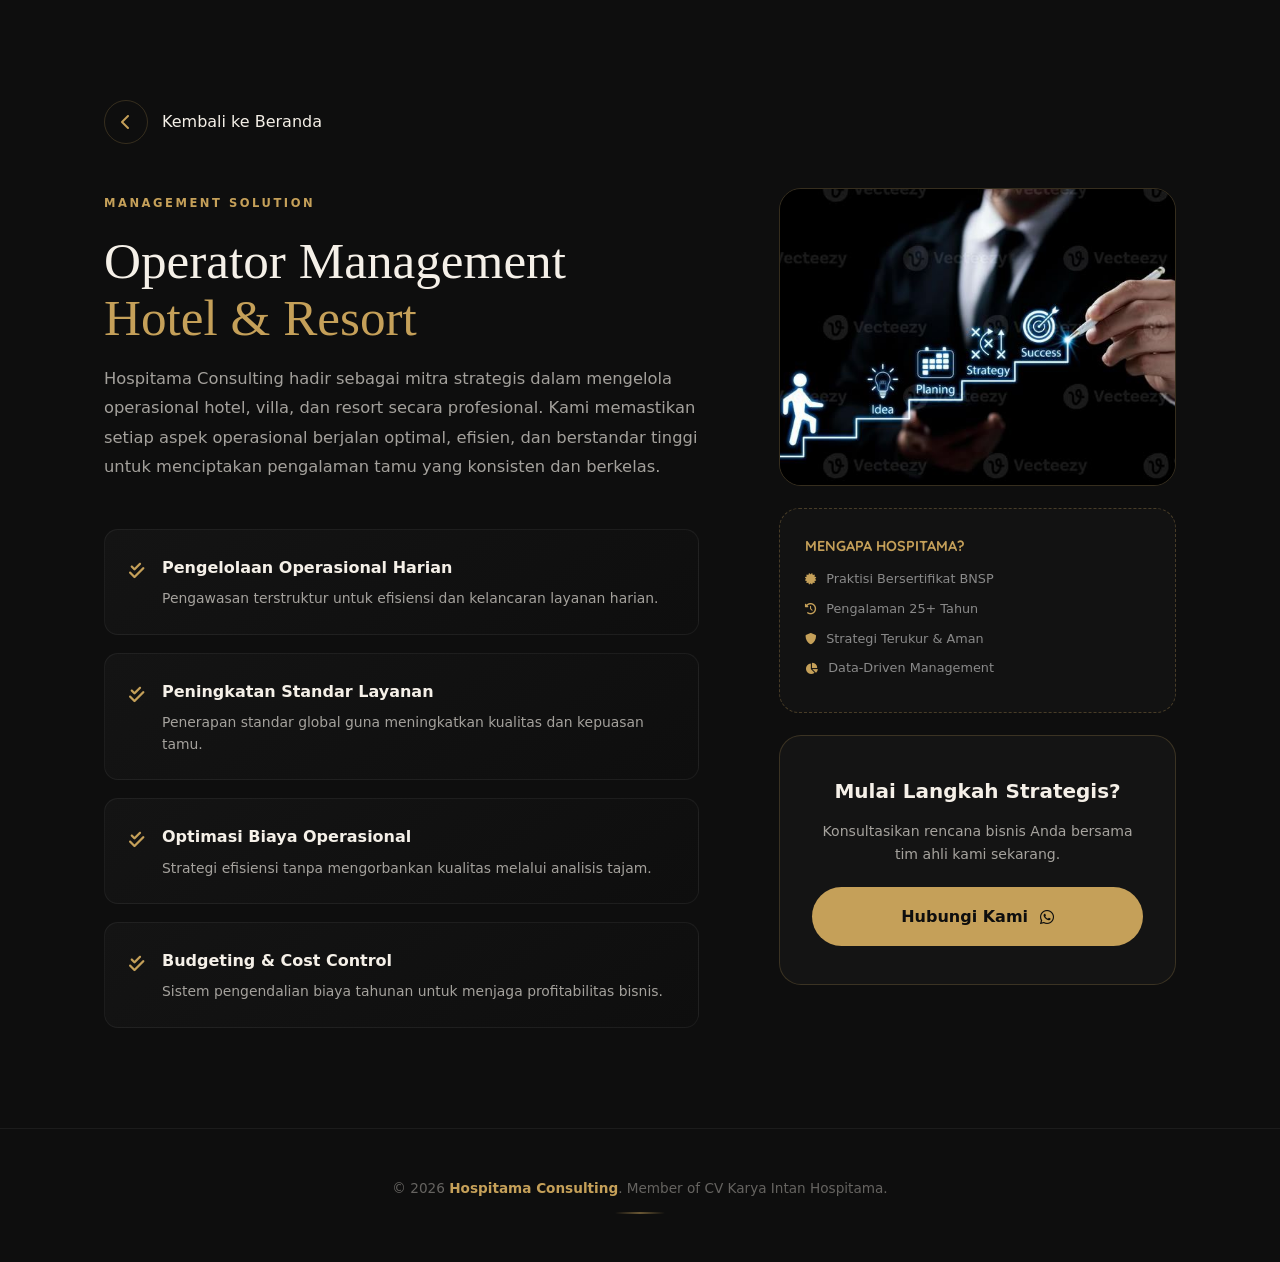
<file: operatormanagement.html>
<!DOCTYPE html>
<html lang="id">
<head>
    <meta charset="UTF-8">
    <meta name="viewport" content="width=device-width, initial-scale=1.0">
    <title>Operator Management Hotel - Hospitama Consulting</title>
    <link href="https://fonts.googleapis.com/css2?family=Poppins:wght@300;400;600;700&family=Quicksand:wght@500;700&display=swap" rel="stylesheet">
    <link rel="stylesheet" href="https://cdnjs.cloudflare.com/ajax/libs/font-awesome/6.0.0/css/all.min.css">
    <link rel="stylesheet" href="css/style.css">
</head>
<body class="detail-page-body">
    

    <main class="detail-wrapper">
        <nav class="detail-nav">
            <a href="index.html#services" class="btn-back-aesthetic">
                <div class="icon-circle">
                    <i class="fas fa-chevron-left"></i>
                </div>
                <span>Kembali ke Beranda</span>
            </a>
        </nav>

        <section class="detail-grid-container">
            <div class="detail-content-area">
                <span class="service-badge">Management Solution</span>
                <h1 class="service-title">Operator Management <br><span class="highlight">Hotel & Resort</span></h1>
                
                <div class="service-description">
                    <p>Hospitama Consulting hadir sebagai mitra strategis dalam mengelola operasional hotel, villa, dan resort secara profesional. Kami memastikan setiap aspek operasional berjalan optimal, efisien, dan berstandar tinggi untuk menciptakan pengalaman tamu yang konsisten dan berkelas.</p>
                </div>

                <div class="service-check-grid">
                    <div class="check-item">
                        <div class="check-icon"><i class="fas fa-check-double"></i></div>
                        <div class="check-text">
                            <h4>Pengelolaan Operasional Harian</h4>
                            <p>Pengawasan terstruktur untuk efisiensi dan kelancaran layanan harian.</p>
                        </div>
                    </div>

                    <div class="check-item">
                        <div class="check-icon"><i class="fas fa-check-double"></i></div>
                        <div class="check-text">
                            <h4>Peningkatan Standar Layanan</h4>
                            <p>Penerapan standar global guna meningkatkan kualitas dan kepuasan tamu.</p>
                        </div>
                    </div>

                    <div class="check-item">
                        <div class="check-icon"><i class="fas fa-check-double"></i></div>
                        <div class="check-text">
                            <h4>Optimasi Biaya Operasional</h4>
                            <p>Strategi efisiensi tanpa mengorbankan kualitas melalui analisis tajam.</p>
                        </div>
                    </div>

                    <div class="check-item">
                        <div class="check-icon"><i class="fas fa-check-double"></i></div>
                        <div class="check-text">
                            <h4>Budgeting & Cost Control</h4>
                            <p>Sistem pengendalian biaya tahunan untuk menjaga profitabilitas bisnis.</p>
                        </div>
                    </div>
                </div>
            </div>

            <aside class="detail-visual-area">
           <aside class="detail-visual-area">
    <div class="image-frame-premium">
        <img src="assets/images/management.jpg" alt="Operator Management">
    </div>

    <div class="extra-info-card">
        <h5>Mengapa Hospitama?</h5>
        <ul>
            <li><i class="fas fa-certificate"></i> Praktisi Bersertifikat BNSP</li>
            <li><i class="fas fa-history"></i> Pengalaman 25+ Tahun</li>
            <li><i class="fas fa-shield-alt"></i> Strategi Terukur & Aman</li>
            <li><i class="fas fa-chart-pie"></i> Data-Driven Management</li>
        </ul>
    </div>

     <div class="cta-floating-card">
        <h4>Mulai Langkah Strategis?</h4>
        <p>Konsultasikan rencana bisnis Anda bersama tim ahli kami sekarang.</p>
        <a href="https://wa.me/6282213171377" class="btn-cta-gold">Hubungi Kami <i class="fab fa-whatsapp"></i></a>
    </div>
</aside>
        </section>
    </main>

     <footer class="site-footer" role="contentinfo">
    <div class="footer-inner">
      <p>© 2026 <strong>Hospitama Consulting</strong>. Member of CV Karya Intan Hospitama.</p>
      <div class="footer-line" aria-hidden="true"></div>
    </div>
  </footer>

</body>
</html>
</file>
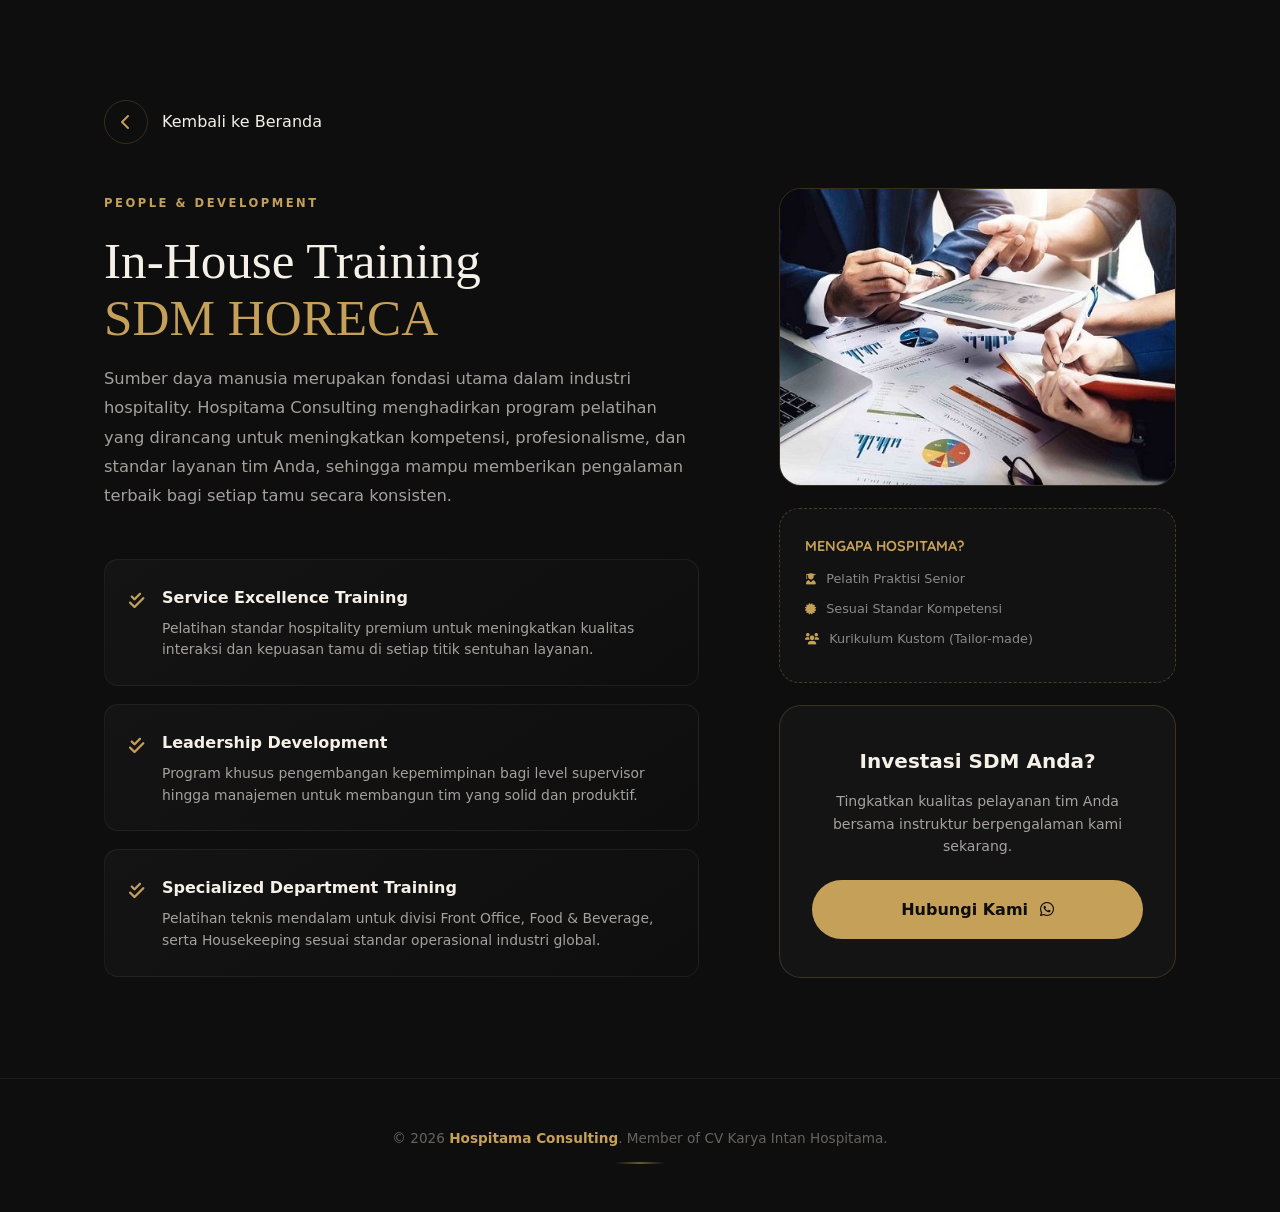
<file: training.html>
<!DOCTYPE html>
<html lang="id">
<head>
    <meta charset="UTF-8">
    <meta name="viewport" content="width=device-width, initial-scale=1.0">
    <title>In-House Training SDM HORECA - Hospitama Consulting</title>
    <link href="https://fonts.googleapis.com/css2?family=Poppins:wght@300;400;600;700&family=Quicksand:wght@500;700&display=swap" rel="stylesheet">
    <link rel="stylesheet" href="https://cdnjs.cloudflare.com/ajax/libs/font-awesome/6.0.0/css/all.min.css">
    <link rel="stylesheet" href="css/style.css">
</head>
<body class="detail-page-body">

    <main class="detail-wrapper">
        <nav class="detail-nav">
            <a href="index.html#services" class="btn-back-aesthetic">
                <div class="icon-circle">
                    <i class="fas fa-chevron-left"></i>
                </div>
                <span>Kembali ke Beranda</span>
            </a>
        </nav>

        <section class="detail-grid-container">
            
            <div class="detail-content-area">
                <span class="service-badge">People & Development</span>
                <h1 class="service-title">In-House Training <br><span class="highlight">SDM HORECA</span></h1>

                <div class="service-description">
                    <p>Sumber daya manusia merupakan fondasi utama dalam industri hospitality. Hospitama Consulting menghadirkan program pelatihan yang dirancang untuk meningkatkan kompetensi, profesionalisme, dan standar layanan tim Anda, sehingga mampu memberikan pengalaman terbaik bagi setiap tamu secara konsisten.</p>
                </div>

                <div class="service-check-grid">
                    <div class="check-item">
                        <div class="check-icon"><i class="fas fa-check-double"></i></div>
                        <div class="check-text">
                            <h4>Service Excellence Training</h4>
                            <p>Pelatihan standar hospitality premium untuk meningkatkan kualitas interaksi dan kepuasan tamu di setiap titik sentuhan layanan.</p>
                        </div>
                    </div>

                    <div class="check-item">
                        <div class="check-icon"><i class="fas fa-check-double"></i></div>
                        <div class="check-text">
                            <h4>Leadership Development</h4>
                            <p>Program khusus pengembangan kepemimpinan bagi level supervisor hingga manajemen untuk membangun tim yang solid dan produktif.</p>
                        </div>
                    </div>

                    <div class="check-item">
                        <div class="check-icon"><i class="fas fa-check-double"></i></div>
                        <div class="check-text">
                            <h4>Specialized Department Training</h4>
                            <p>Pelatihan teknis mendalam untuk divisi Front Office, Food & Beverage, serta Housekeeping sesuai standar operasional industri global.</p>
                        </div>
                    </div>
                </div>
            </div>

            <aside class="detail-visual-area">
                <div class="image-frame-premium">
                    <img src="assets/images/training.jpg" alt="In-House Training SDM Horeca">
                </div>

                 <div class="extra-info-card">
        <h5>Mengapa Hospitama?</h5>
        <ul>
            <li><i class="fas fa-user-graduate"></i> Pelatih Praktisi Senior</li>
            <li><i class="fas fa-certificate"></i> Sesuai Standar Kompetensi</li>
            <li><i class="fas fa-users"></i> Kurikulum Kustom (Tailor-made)</li>
        </ul>
    </div>


                   <div class="cta-floating-card">
                    <h4>Investasi SDM Anda?</h4>
                    <p>Tingkatkan kualitas pelayanan tim Anda bersama instruktur berpengalaman kami sekarang.</p>
                    <a href="https://wa.me/6282213171377" class="btn-cta-gold">
                        Hubungi Kami <i class="fab fa-whatsapp"></i>
                    </a>
                </div>
            </aside>

        </section>
    </main>
 <footer class="site-footer" role="contentinfo">
    <div class="footer-inner">
      <p>© 2026 <strong>Hospitama Consulting</strong>. Member of CV Karya Intan Hospitama.</p>
      <div class="footer-line" aria-hidden="true"></div>
    </div>
  </footer>
</body>
</html>
</file>
<file: css/style.css>
/* ==========================================================================
   1. DESIGN TOKENS
   ========================================================================== */
:root {
  /* Brand */
  --navy: #1A1A1A;
  --gold:        #C5A059;
  --gold-light:  #D4B47A;
  --gold-dim:    rgba(197, 160, 89, 0.18);
  --gold-border: rgba(197, 160, 89, 0.22);
  --rust:        #634C3E;

  /* Backgrounds */
  --bg-base:     #0E0E0E;
  --bg-surface:  #141414;
  --bg-card:     #1A1A1A;
  --bg-card-alt: #1F1F1F;

  /* Text */
  --text-primary:   #F5F0E8;
  --text-secondary: rgba(245, 240, 232, 0.65);
  --text-muted:     rgba(245, 240, 232, 0.38);

  /* Borders */
  --border-subtle: rgba(255, 255, 255, 0.06);
  --border-mid:    rgba(255, 255, 255, 0.10);

  /* Typography */
  --font-display: 'DM Serif Display', Georgia, serif;
  --font-body:    'Instrument Sans', system-ui, sans-serif;

  /* Spacing */
  --section-gap: clamp(80px, 10vw, 130px);
  --container:   1200px;

  /* Motion */
  --ease-out:   cubic-bezier(0.16, 1, 0.3, 1);
  --ease-in-out: cubic-bezier(0.4, 0, 0.2, 1);
  --dur-fast:   0.22s;
  --dur-mid:    0.38s;
  --dur-slow:   0.6s;

  /* Radius */
  --r-sm:  8px;
  --r-md:  14px;
  --r-lg:  22px;
  --r-xl:  30px;
  --r-pill: 100px;
}

/* ==========================================================================
   2. RESET & BASE
   ========================================================================== */
*, *::before, *::after {
  margin: 0;
  padding: 0;
  box-sizing: border-box;
}

html {
  scroll-behavior: smooth;
  overflow-x: hidden;
  -webkit-text-size-adjust: 100%;
}

body {
  font-family: var(--font-body);
  font-size: 1rem;
  line-height: 1.7;
  background: var(--bg-base);
  color: var(--text-primary);
  padding-top: 82px;
  overflow-x: hidden;
  -webkit-font-smoothing: antialiased;
}

img {
  max-width: 100%;
  display: block;
  height: auto;
}

a {
  text-decoration: none;
  color: inherit;
}

ul, ol { list-style: none; }

address { font-style: normal; }

/* Focus visible — accessibility */
:focus-visible {
  outline: 2px solid var(--gold);
  outline-offset: 3px;
  border-radius: var(--r-sm);
}

/* ==========================================================================
   3. UTILITY
   ========================================================================== */
.container {
  width: min(var(--container), 92vw);
  margin-inline: auto;
}

.section-label {
  display: inline-block;
  font-size: 0.7rem;
  font-weight: 600;
  letter-spacing: 0.22em;
  text-transform: uppercase;
  color: var(--gold);
  margin-bottom: 14px;
}

.section-header {
  text-align: center;
  margin-bottom: 56px;
}

.section-header h2 {
  font-family: var(--font-display);
  font-size: clamp(1.75rem, 3.5vw, 2.6rem);
  font-weight: 400;
  color: var(--text-primary);
  line-height: 1.2;
}

/* ==========================================================================
   4. HEADER / NAVBAR
   ========================================================================== */
.site-header {
  position: fixed;
  inset-block-start: 0;
  inset-inline: 0;
  z-index: 1000;
}

.navbar {
  display: flex;
  align-items: center;
  justify-content: space-between;
  gap: 16px;
  padding: 0 5%;
  height: 82px;
  background: rgba(14, 14, 14, 0.92);
  backdrop-filter: blur(16px) saturate(180%);
  -webkit-backdrop-filter: blur(16px) saturate(180%);
  border-bottom: 1px solid var(--border-subtle);
  transition: background var(--dur-mid) var(--ease-in-out),
              box-shadow var(--dur-mid) var(--ease-in-out);
}

.navbar.scrolled {
  background: rgba(14, 14, 14, 0.98);
  box-shadow: 0 8px 32px rgba(0, 0, 0, 0.55);
}

/* Logo */
.logo {
  display: flex;
  align-items: center;
  gap: 12px;
  flex-shrink: 0;
}

.logo-img {
  height: 60px;
  width: auto;
  object-fit: contain;
}

.logo-text {
  display: flex;
  flex-direction: column;
  line-height: 1.15;
}

.brand-name {
  font-family: var(--font-display);
  font-size: 1.25rem;
  font-weight: 400;
  letter-spacing: 0.06em;
  color: var(--text-primary);
}

.brand-sub {
  font-size: 0.6rem;
  font-weight: 600;
  letter-spacing: 0.28em;
  text-transform: uppercase;
  color: var(--gold);
}

/* Nav links — desktop */
.nav-links {
  display: flex;
  gap: 32px;
  align-items: center;
}

.nav-links a {
  font-size: 0.88rem;
  font-weight: 500;
  color: var(--text-secondary);
  transition: color var(--dur-fast);
  position: relative;
}

.nav-links a::after {
  content: '';
  position: absolute;
  bottom: -4px;
  left: 0;
  width: 0;
  height: 1px;
  background: var(--gold);
  transition: width var(--dur-mid) var(--ease-out);
}

.nav-links a:hover {
  color: var(--text-primary);
}

.nav-links a:hover::after { width: 100%; }

.mobile-only-btn { display: none; }

.btn-nav {
  flex-shrink: 0;
  background: var(--gold);
  color: #0E0E0E;
  padding: 10px 26px;
  border-radius: var(--r-pill);
  font-size: 0.82rem;
  font-weight: 600;
  letter-spacing: 0.03em;
  transition: background var(--dur-fast), transform var(--dur-fast);
}

.btn-nav:hover {
  background: var(--gold-light);
  transform: translateY(-2px);
}

/* Hamburger */
.menu-toggle {
  display: none;
  background: none;
  border: none;
  cursor: pointer;
  color: var(--gold);
  font-size: 1.5rem;
  padding: 6px;
  z-index: 1200;
  position: relative;
  line-height: 1;
}

/* ==========================================================================
   5. HERO SECTION
   ========================================================================== */
.hero {
  min-height: calc(100vh - 82px);
  display: flex;
  flex-direction: column;
  align-items: center;
  justify-content: center;
  text-align: center;
  padding: 60px 24px 100px;
  background:
    radial-gradient(ellipse 80% 60% at 50% -20%, rgba(197, 160, 89, 0.07) 0%, transparent 70%),
    var(--bg-base);
  position: relative;
}

.hero::after {
  content: '';
  position: absolute;
  inset-block-end: 0;
  inset-inline: 0;
  height: 1px;
  background: linear-gradient(to right, transparent, var(--gold-border), transparent);
}

.hero-main {
  max-width: 760px;
  width: 100%;
}

.hero-tag {
  display: inline-flex;
  align-items: center;
  gap: 8px;
  background: var(--gold-dim);
  color: var(--gold);
  padding: 6px 18px;
  border-radius: var(--r-pill);
  font-size: 0.72rem;
  font-weight: 600;
  letter-spacing: 0.18em;
  text-transform: uppercase;
  border: 1px solid var(--gold-border);
  margin-bottom: 28px;
}

.hero-main h1 {
  font-family: var(--font-display);
  font-size: clamp(2.4rem, 6vw, 4.2rem);
  font-weight: 400;
  line-height: 1.1;
  margin-bottom: 20px;
  letter-spacing: -0.01em;
}

.hero-main p {
  font-size: clamp(0.9rem, 1.5vw, 1.05rem);
  color: var(--text-secondary);
  margin-bottom: 40px;
  line-height: 1.75;
}
.hero-title-responsive {
    text-align: center;
    /* 24px di HP kecil, 5vw di layar sedang, 42px di Desktop */
    font-size: clamp(24px, 6vw, 42px); 
    white-space: nowrap;
    margin-bottom: 15px;
    font-weight: 700;
}



.br-desktop { display: block; }

.hero-cta {
  display: flex;
  justify-content: center;
}

.btn-main {
  display: inline-flex;
  align-items: center;
  gap: 10px;
  background: var(--gold);
  color: #0E0E0E;
  padding: 15px 36px;
  border-radius: var(--r-pill);
  font-weight: 600;
  font-size: 0.92rem;
  letter-spacing: 0.02em;
  transition: background var(--dur-fast), transform var(--dur-fast), box-shadow var(--dur-fast);
}

.btn-main:hover {
  background: var(--gold-light);
  transform: translateY(-3px);
  box-shadow: 0 12px 30px rgba(197, 160, 89, 0.22);
}

/* Floating bar */
.floating-bar {
  display: flex;
  align-items: center;
  gap: 0;
  background: var(--bg-card);
  border: 1px solid var(--gold-border);
  border-radius: var(--r-lg);
  padding: 24px 36px;
  margin-top: 56px;
  max-width: 900px;
  width: 90%;
  flex-wrap: wrap;
  gap: 12px;
}

.info-group {
  flex: 1;
  min-width: 130px;
  padding: 0 20px;
}

.info-group:first-child { padding-left: 0; }

.info-group dt {
  display: block;
  font-size: 0.68rem;
  font-weight: 600;
  letter-spacing: 0.16em;
  text-transform: uppercase;
  color: var(--text-muted);
  margin-bottom: 5px;
}

.info-group dd {
  font-weight: 600;
  font-size: 0.95rem;
  color: var(--text-primary);
}

.divider-bar {
  width: 1px;
  height: 36px;
  background: var(--border-mid);
  flex-shrink: 0;
}

.btn-consult {
  display: inline-flex;
  align-items: center;
  gap: 8px;
  background: var(--gold);
  color: #0E0E0E;
  padding: 12px 26px;
  border-radius: var(--r-pill);
  font-weight: 600;
  font-size: 0.85rem;
  white-space: nowrap;
  flex-shrink: 0;
  transition: background var(--dur-fast), transform var(--dur-fast);
}

.btn-consult:hover {
  background: var(--gold-light);
  transform: translateY(-2px);
}

/* ==========================================================================
   6. ABOUT SECTION
   ========================================================================== */
.about-section {
  padding: var(--section-gap) 0;
  background: var(--bg-surface);
  position: relative;
}

.about-hero {
  display: grid;
  grid-template-columns: 1fr 1.15fr;
  gap: 72px;
  align-items: center;
  margin-bottom: 72px;
}

/* Visual */
.about-visual {
  position: relative;
  max-width: 460px;
}

.about-img-wrapper {
  border-radius: var(--r-lg);
  overflow: hidden;
  border: 1px solid var(--gold-border);
  position: relative;
}

.about-img-wrapper::before {
  content: '';
  position: absolute;
  inset: 0;
  background: linear-gradient(135deg, rgba(197, 160, 89, 0.05) 0%, transparent 60%);
  z-index: 1;
  pointer-events: none;
}

.about-img-wrapper img {
  width: 100%;
  display: block;
  transition: transform var(--dur-slow) var(--ease-out);
}

.about-img-wrapper:hover img { transform: scale(1.04); }

.experience-badge {
  position: absolute;
  bottom: -24px;
  right: -24px;
  background: linear-gradient(135deg, var(--gold), #A8883F);
  padding: 22px 24px;
  border-radius: var(--r-md);
  text-align: center;
  z-index: 10;
  box-shadow: 0 16px 40px rgba(0, 0, 0, 0.4), inset 0 1px 0 rgba(255, 255, 255, 0.15);
  color: #0E0E0E;
}

.badge-number {
  display: block;
  font-family: var(--font-display);
  font-size: 2.4rem;
  line-height: 1;
  font-weight: 400;
  color: #0E0E0E;
}

.badge-label {
  font-size: 0.72rem;
  font-weight: 600;
  line-height: 1.4;
  color: rgba(0,0,0,0.7);
}

/* Content */
.about-content h2 {
  font-family: var(--font-display);
  font-size: clamp(1.6rem, 3vw, 2.2rem);
  font-weight: 400;
  line-height: 1.25;
  margin-bottom: 20px;
}

.about-lead {
  font-size: 1rem;
  color: var(--text-secondary);
  line-height: 1.8;
  margin-bottom: 32px;
}

.about-features {
  display: flex;
  flex-direction: column;
  gap: 14px;
}

.feature-item {
  display: flex;
  align-items: flex-start;
  gap: 16px;
  padding: 18px 20px;
  border-radius: var(--r-md);
  background: rgba(255, 255, 255, 0.025);
  border: 1px solid var(--border-subtle);
  transition: border-color var(--dur-mid), background var(--dur-mid);
}

.feature-item:hover {
  border-color: var(--gold-border);
  background: var(--gold-dim);
}

.feature-item > i {
  color: var(--gold);
  font-size: 1.1rem;
  margin-top: 3px;
  flex-shrink: 0;
  width: 20px;
}

.feature-item h3 {
  font-size: 0.92rem;
  font-weight: 600;
  margin-bottom: 4px;
  color: var(--text-primary);
}

.feature-item p {
  font-size: 0.84rem;
  color: var(--text-secondary);
  line-height: 1.55;
}

/* VMN Grid */
.vmn-grid {
  display: grid;
  grid-template-columns: repeat(3, 1fr);
  gap: 22px;
  padding-top: 60px;
  border-top: 1px solid var(--gold-border);
}

.vmn-card {
  background: linear-gradient(145deg, var(--bg-card), var(--bg-surface));
  padding: 34px 28px;
  border-radius: var(--r-lg);
  border: 1px solid var(--border-subtle);
  transition: border-color var(--dur-mid), transform var(--dur-mid);
  display: flex;
  flex-direction: column;
  gap: 14px;
}

.vmn-card:hover {
  border-color: var(--gold-border);
  transform: translateY(-4px);
}

.vmn-header {
  display: flex;
  align-items: center;
  gap: 12px;
}

.vmn-header i { color: var(--gold); font-size: 1.2rem; }

.vmn-header h3 {
  font-family: var(--font-display);
  font-size: 1.15rem;
  font-weight: 400;
}

.vmn-card > p {
  font-size: 0.87rem;
  color: var(--text-secondary);
  line-height: 1.65;
}

/* ==========================================================================
   7. SERVICES SECTION
   ========================================================================== */
.services-section {
  padding: var(--section-gap) 0;
  width: min(var(--container), 92vw);
  margin-inline: auto;
}

.services-grid {
  display: grid;
  grid-template-columns: repeat(auto-fit, minmax(280px, 1fr));
  gap: 26px;
}

@media (min-width: 1100px) {
  .services-grid {
    grid-template-columns: repeat(2, 1fr);
    max-width: 900px;
    margin-inline: auto;
  }
}

.service-card {
  background: var(--bg-card);
  border-radius: var(--r-lg);
  overflow: hidden;
  border: 1px solid var(--border-subtle);
  transition: transform var(--dur-mid) var(--ease-out),
              border-color var(--dur-mid),
              box-shadow var(--dur-mid);
}

.service-card:hover {
  transform: translateY(-8px);
  border-color: var(--gold-border);
  box-shadow: 0 24px 48px rgba(0, 0, 0, 0.35);
}

.card-img {
  height: 200px;
  background-size: cover;
  background-position: center;
  transition: transform var(--dur-slow) var(--ease-out);
}

.service-card:hover .card-img { transform: scale(1.04); }

.card-body { padding: 26px; }

.card-body h3 {
  font-family: var(--font-display);
  font-size: 1.15rem;
  font-weight: 400;
  margin-bottom: 8px;
}

.card-body p {
  font-size: 0.87rem;
  color: var(--text-secondary);
  line-height: 1.55;
  margin-bottom: 16px;
}

.card-link {
  display: inline-flex;
  align-items: center;
  gap: 6px;
  color: var(--gold);
  font-size: 0.84rem;
  font-weight: 600;
  letter-spacing: 0.02em;
  transition: gap var(--dur-fast);
}

.card-link:hover { gap: 10px; }

/* ==========================================================================
   8. PORTFOLIO SECTION
   ========================================================================== */
.portfolio-section {
  padding: var(--section-gap) 0;
  width: min(1400px, 96vw);
  margin-inline: auto;
}

.portfolio-grid {
  display: grid;
  grid-template-columns: repeat(7, 1fr);
  gap: 10px;
}

.portfolio-item {
  position: relative;
  aspect-ratio: 1 / 1;
  border-radius: var(--r-sm);
  overflow: hidden;
  background: #fff;
  border: 1px solid var(--border-subtle);
  transition: transform var(--dur-mid) var(--ease-out),
              border-color var(--dur-mid);
}

.portfolio-item:hover {
  transform: scale(1.04);
  border-color: var(--gold);
  z-index: 2;
}

.portfolio-item img {
  width: 100%;
  height: 100%;
  object-fit: contain;
  padding: 10px;
  transition: transform var(--dur-slow) var(--ease-out);
}

.portfolio-item:hover img { transform: scale(1.06); }

.portfolio-overlay {
  position: absolute;
  inset: 0;
  background: linear-gradient(to top, rgba(8, 8, 8, 0.94) 55%, transparent);
  display: flex;
  flex-direction: column;
  justify-content: flex-end;
  padding: 12px;
  opacity: 0;
  transition: opacity var(--dur-mid);
}

.portfolio-item:hover .portfolio-overlay { opacity: 1; }

.portfolio-tag {
  display: inline-block;
  background: var(--gold);
  color: #0E0E0E;
  font-size: 0.62rem;
  font-weight: 700;
  padding: 3px 8px;
  border-radius: var(--r-pill);
  margin-bottom: 5px;
  text-transform: uppercase;
  letter-spacing: 0.05em;
}

.portfolio-overlay h3 {
  font-size: 0.78rem;
  font-weight: 600;
  line-height: 1.3;
  color: var(--text-primary);
}

/* ==========================================================================
   9. GALLERY SECTION
   ========================================================================== */
.gallery-section {
  padding: var(--section-gap) 0;
  overflow: hidden;
  background: var(--bg-surface);
}

.gallery-container {
  position: relative;
  width: 100%;
  padding-block: 16px;
}

.gallery-viewport {
  overflow-x: hidden;
  overflow-y: hidden;
}

.gallery-track {
  display: flex;
  gap: 20px;
  padding-inline: 24px;
  animation: marquee 45s linear infinite;
  width: max-content;
  will-change: transform;
}

.gallery-container:hover .gallery-track { animation-play-state: paused; }

.gallery-item {
  flex: 0 0 420px;
  aspect-ratio: 16 / 9;
  border-radius: var(--r-lg);
  overflow: hidden;
  border: 1px solid var(--gold-border);
  background: var(--bg-card);
  transition: transform var(--dur-mid) var(--ease-out),
              box-shadow var(--dur-mid);
}

.gallery-item img {
  width: 100%;
  height: 100%;
  object-fit: cover;
  filter: grayscale(30%) brightness(0.82);
  transition: filter var(--dur-slow), transform var(--dur-slow) var(--ease-out);
}

.gallery-item:hover {
  transform: translateY(-8px) scale(1.02);
  box-shadow: 0 20px 40px rgba(197, 160, 89, 0.12);
}

.gallery-item:hover img {
  filter: grayscale(0%) brightness(1);
  transform: scale(1.08);
}

.nav-btn {
  position: absolute;
  top: 50%;
  transform: translateY(-50%);
  width: 50px;
  height: 50px;
  background: rgba(14, 14, 14, 0.82);
  backdrop-filter: blur(8px);
  border: 1px solid var(--gold-border);
  color: var(--gold);
  border-radius: 50%;
  cursor: pointer;
  z-index: 10;
  display: flex;
  align-items: center;
  justify-content: center;
  font-size: 1rem;
  transition: background var(--dur-fast), color var(--dur-fast), transform var(--dur-fast);
}

.nav-btn:hover {
  background: var(--gold);
  color: #0E0E0E;
  transform: translateY(-50%) scale(1.08);
}

.nav-btn.prev { left: 20px; }
.nav-btn.next { right: 20px; }

@keyframes marquee {
  from { transform: translateX(0); }
  to   { transform: translateX(-4840px); }
}

/* ==========================================================================
   10. TEAM SECTION
   ========================================================================== */
.team-section {
  padding: var(--section-gap) 0;
  width: min(var(--container), 92vw);
  margin-inline: auto;
}

.team-grid {
  display: grid;
  grid-template-columns: repeat(auto-fit, minmax(260px, 1fr));
  gap: 32px;
  margin-top: 140px;
  align-items: start;
}

.team-card {
  background: var(--bg-card);
  border: 1px solid var(--gold-border);
  border-radius: var(--r-xl);
  padding: 36px 24px 28px;
  text-align: center;
  position: relative;
  overflow: visible;
  transition: transform var(--dur-mid) var(--ease-out),
              box-shadow var(--dur-mid);
  /* Pastikan card tidak overflow container di mobile */
  width: 100%;
  min-width: 0;
}

.team-card:hover {
  transform: translateY(-6px);
  box-shadow: 0 20px 50px rgba(0, 0, 0, 0.4);
}

.team-image-wrapper {
  position: relative;
  width: clamp(150px, 45vw, 190px);
  height: clamp(150px, 45vw, 190px);
  margin: -115px auto 28px;
  flex-shrink: 0;
}

.team-bg-circle {
  position: absolute;
  inset: 0;
  background: linear-gradient(135deg, var(--gold), var(--rust));
  border-radius: 50%;
  z-index: 1;
  transition: transform var(--dur-mid), box-shadow var(--dur-mid);
}

.team-card:hover .team-bg-circle {
  transform: scale(0.94);
  box-shadow: 0 0 28px rgba(197, 160, 89, 0.35);
}

.team-img {
  position: absolute;
  bottom: 0;
  left: 50%;
  transform: translateX(-50%);
  width: 112%;
  z-index: 2;
  transition: transform var(--dur-mid) var(--ease-out);
  filter: drop-shadow(0 10px 20px rgba(0, 0, 0, 0.5));
}

.team-card:hover .team-img {
  transform: translateX(-50%) scale(1.12) translateY(-4px);
}

.team-info h3 {
  font-family: var(--font-display);
  font-size: clamp(1.05rem, 3vw, 1.3rem);
  font-weight: 400;
  color: var(--gold);
  margin-bottom: 5px;
  line-height: 1.3;
  word-break: break-word;
  hyphens: auto;
}

.team-role {
  display: block;
  font-size: 0.85rem;
  color: var(--text-secondary);
  margin-bottom: 18px;
}

.team-credentials {
  background: rgba(255,255,255,0.04);
  border: 1px solid var(--border-subtle);
  padding: 14px 16px;
  border-radius: var(--r-md);
  display: flex;
  flex-direction: column;
  gap: 8px;
}

.team-credentials li {
  font-size: 0.83rem;
  color: var(--text-secondary);
  display: flex;
  align-items: center;
  justify-content: center;
  gap: 8px;
}

.team-credentials i { color: var(--gold); font-size: 0.8rem; }

/* ==========================================================================
   11. CONTACT SECTION
   ========================================================================== */
.contact-section {
  padding: var(--section-gap) 0;
  background: var(--bg-surface);
}

.contact-container {
  display: grid;
  grid-template-columns: 1fr 1fr;
  gap: 36px;
  width: min(var(--container), 92vw);
  margin-inline: auto;
}

/* Info card */
.contact-info-card {
  padding: 40px;
  background: var(--bg-card);
  border-radius: var(--r-lg);
  border: 1px solid var(--gold-border);
}

.contact-info-card h2 {
  font-family: var(--font-display);
  font-size: 1.9rem;
  font-weight: 400;
  margin-bottom: 10px;
  line-height: 1.2;
}

.contact-info-card > p {
  font-size: 0.9rem;
  color: var(--text-secondary);
  line-height: 1.65;
  margin-bottom: 30px;
}

.contact-methods {
  display: flex;
  flex-direction: column;
  gap: 10px;
  margin-bottom: 0;
}

.contact-method {
  display: flex;
  align-items: center;
  gap: 16px;
  padding: 15px 18px;
  border-radius: var(--r-md);
  background: rgba(255,255,255,0.02);
  border: 1px solid var(--border-subtle);
  color: var(--text-primary);
  transition: transform var(--dur-mid) var(--ease-out),
              border-color var(--dur-mid),
              background var(--dur-mid);
}

.contact-method:hover {
  transform: translateX(7px);
  border-color: var(--gold-border);
  background: var(--gold-dim);
}

.icon-box {
  width: 42px;
  height: 42px;
  border-radius: var(--r-sm);
  display: flex;
  align-items: center;
  justify-content: center;
  font-size: 1.05rem;
  flex-shrink: 0;
}

.icon-box.whatsapp { background: rgba(37, 211, 102, 0.12); color: #25D366; }
.icon-box.email    { background: var(--gold-dim);           color: var(--gold); }
.icon-box.location { background: rgba(99, 76, 62, 0.25);   color: #C8826E; }

.method-detail {
  display: flex;
  flex-direction: column;
  gap: 2px;
}

.method-label {
  font-size: 0.68rem;
  font-weight: 600;
  letter-spacing: 0.14em;
  text-transform: uppercase;
  color: var(--gold);
}

.method-value {
  font-size: 0.87rem;
  font-weight: 500;
  color: var(--text-primary);
}

/* Social divider */
.social-divider {
  display: flex;
  align-items: center;
  gap: 16px;
  margin: 28px 0 16px;
}

.social-divider::before,
.social-divider::after {
  content: '';
  flex: 1;
  height: 1px;
  background: linear-gradient(to right, transparent, var(--gold-border));
}

.social-divider::after {
  background: linear-gradient(to left, transparent, var(--gold-border));
}

.social-divider span {
  font-size: 0.68rem;
  font-weight: 600;
  letter-spacing: 0.2em;
  text-transform: uppercase;
  color: var(--gold);
  white-space: nowrap;
}

.social-grid {
  display: grid;
  grid-template-columns: repeat(4, 1fr);
  gap: 10px;
  margin-top: 4px;
}

.social-item {
  display: flex;
  flex-direction: column;
  align-items: center;
  gap: 6px;
  padding: 14px 8px;
  border-radius: var(--r-md);
  background: rgba(255,255,255,0.03);
  border: 1px solid var(--border-subtle);
  color: var(--text-secondary);
  font-size: 0.76rem;
  transition: background var(--dur-fast), color var(--dur-fast), border-color var(--dur-fast), transform var(--dur-fast);
}

.social-item i { font-size: 1.15rem; }

.social-item:hover { transform: translateY(-3px); }
.social-item.ig:hover { background: rgba(193,53,132,.12); color: #C13584; border-color: rgba(193,53,132,.35); }
.social-item.yt:hover { background: rgba(255,0,0,.08);     color: #FF4444; border-color: rgba(255,0,0,.3); }
.social-item.tk:hover { background: rgba(105,201,208,.1);  color: #69C9D0; border-color: rgba(105,201,208,.35); }
.social-item.li:hover { background: rgba(0,119,181,.1);    color: #0A95D4; border-color: rgba(0,119,181,.3); }

/* Aside / Right column */
.contact-aside {
  display: flex;
  flex-direction: column;
  gap: 18px;
}

.legal-card {
  display: flex;
  align-items: center;
  gap: 14px;
  padding: 20px 22px;
  background: var(--gold-dim);
  border: 1px solid var(--gold-border);
  border-radius: var(--r-md);
}

.legal-card > i {
  color: var(--gold);
  font-size: 1.4rem;
  flex-shrink: 0;
}

.legal-name {
  font-size: 0.9rem;
  font-weight: 600;
  color: var(--text-primary);
  margin-bottom: 3px;
}

.legal-id {
  font-size: 0.72rem;
  color: var(--text-muted);
  letter-spacing: 0.04em;
}

.stats-card {
  background: var(--bg-card);
  border-radius: var(--r-md);
  border: 1px solid var(--border-subtle);
  overflow: hidden;
}

.stat-item {
  display: flex;
  align-items: center;
  gap: 14px;
  padding: 14px 18px;
  border-bottom: 1px solid var(--border-subtle);
  transition: background var(--dur-fast);
}

.stat-item:last-child { border-bottom: none; }
.stat-item:hover { background: rgba(255,255,255,0.02); }


.stat-item > i {
  color: var(--gold);
  font-size: 1rem;
  width: 20px;
  flex-shrink: 0;
}

.stat-item strong {
  display: block;
  font-size: 0.88rem;
  font-weight: 600;
  color: var(--text-primary);
}

.stat-item span {
  font-size: 0.76rem;
  color: var(--text-muted);
}

.featured-resource {
    padding: 22px;
    background: var(--card-bg);
    border-radius: 16px;
    border: 1px solid rgba(255, 255, 255, 0.05);
}

.resource-header { display: flex; align-items: center; gap: 10px; margin-bottom: 14px; }

.free-badge {
    background: var(--gold);
    color: var(--navy);
    font-size: 0.65rem;
    font-weight: 700;
    padding: 3px 10px;
    border-radius: 20px;
    letter-spacing: 1px;
}

.resource-label { font-size: 0.85rem; opacity: 0.7; }

.template-box-contact {
    display: flex;
    align-items: center;
    gap: 16px;
    padding: 16px;
    border-radius: 14px;
    background: linear-gradient(135deg, rgba(197, 160, 89, 0.1), rgba(99, 76, 62, 0.1));
    border: 1px solid var(--gold);
    transition: 0.3s;
    color: var(--white);
}

.template-box-contact:hover {
    background: linear-gradient(135deg, rgba(197, 160, 89, 0.2), rgba(99, 76, 62, 0.2));
    transform: translateY(-3px);
}

.t-icon-wrapper { position: relative; flex-shrink: 0; }

.t-icon {
    width: 46px;
    height: 46px;
    border-radius: 12px;
    background: rgba(197, 160, 89, 0.2);
    display: flex;
    align-items: center;
    justify-content: center;
    color: var(--gold);
    font-size: 1.2rem;
}

.pulse-ring {
    position: absolute;
    inset: -4px;
    border-radius: 14px;
    border: 2px solid rgba(197, 160, 89, 0.3);
    animation: pulse-anim 2s infinite;
}

@keyframes pulse-anim {
    0%, 100% { opacity: 1; transform: scale(1); }
    50%       { opacity: 0.4; transform: scale(1.1); }
}

.t-text h4 { font-size: 0.92rem; font-weight: 600; margin-bottom: 3px; }
.t-text p  { font-size: 0.78rem; color: var(--gold); opacity: 0.85; }

.btn-whatsapp {
  display: flex;
  align-items: center;
  justify-content: center;
  gap: 10px;
  padding: 16px;
  background: #25D366;
  color: #fff;
  border-radius: var(--r-md);
  font-weight: 700;
  font-size: 0.95rem;
  transition: background var(--dur-fast), transform var(--dur-fast), box-shadow var(--dur-fast);
}

.btn-whatsapp:hover {
  background: #1aab52;
  transform: translateY(-3px);
  box-shadow: 0 10px 28px rgba(37,211,102,0.28);
}

/* extra info card */
.extra-info-card {
    background: rgba(255, 255, 255, 0.02);
    border: 1px dashed rgba(197, 160, 89, 0.3);
    padding: 25px;
    border-radius: 20px;
    text-align: left;
}

.extra-info-card h5 {
    color: var(--gold);
    font-family: 'Quicksand', sans-serif;
    margin: 0 0 10px;
    font-size: 0.9rem;
    text-transform: uppercase;
}

.extra-info-card ul { list-style: none; padding: 0; margin: 0; }

.extra-info-card li {
    font-size: 0.8rem;
    color: rgba(255, 255, 255, 0.5);
    margin-bottom: 8px;
    display: flex;
    align-items: center;
    gap: 10px;
}

.extra-info-card li i { font-size: 0.7rem; color: var(--gold); }

/* ==========================================================================
   12. FOOTER
   ========================================================================== */
.site-footer {
  padding: 48px 24px;
  text-align: center;
  border-top: 1px solid var(--border-subtle);
}

.footer-inner { display: flex; flex-direction: column; align-items: center; gap: 12px; }

.site-footer p {
  font-size: 0.85rem;
  color: var(--text-muted);
}

.site-footer strong { color: var(--gold); }

.footer-line {
  width: 50px;
  height: 2px;
  background: linear-gradient(to right, transparent, var(--gold), transparent);
  border-radius: 2px;
  opacity: 0.5;
}

/* ==========================================================================
   13. DETAIL PAGES
   ========================================================================== */
.detail-page-body {
  background: var(--bg-base);
  padding-top: 0;
}

.detail-wrapper {
  max-width: var(--container);
  margin-inline: auto;
  padding: 100px 5%;
}

.btn-back-aesthetic {
  display: inline-flex;
  align-items: center;
  gap: 14px;
  color: var(--text-primary);
  font-weight: 500;
  margin-bottom: 44px;
  transition: gap var(--dur-fast);
}

.btn-back-aesthetic:hover { gap: 18px; }

.icon-circle {
  width: 44px;
  height: 44px;
  border: 1px solid var(--gold-border);
  border-radius: 50%;
  display: flex;
  align-items: center;
  justify-content: center;
  color: var(--gold);
  transition: background var(--dur-fast), color var(--dur-fast), transform var(--dur-fast);
}

.btn-back-aesthetic:hover .icon-circle {
  background: var(--gold);
  color: #0E0E0E;
  transform: translateX(-6px);
}

.detail-grid-container {
  display: grid;
  grid-template-columns: 1.2fr 0.8fr;
  gap: 80px;
  align-items: flex-start;
}

.service-badge {
  color: var(--gold);
  font-size: 0.72rem;
  font-weight: 600;
  letter-spacing: 0.22em;
  text-transform: uppercase;
}

.service-title {
  font-family: var(--font-display);
  font-size: clamp(2rem, 4vw, 3.2rem);
  font-weight: 400;
  line-height: 1.1;
  margin: 18px 0;
}

.service-title .highlight { color: var(--gold); }

.service-description p {
  color: var(--text-secondary);
  line-height: 1.8;
  font-size: 1.02rem;
  margin-bottom: 48px;
}

.service-check-grid { display: grid; gap: 18px; }

.check-item {
  display: flex;
  gap: 18px;
  padding: 24px;
  background: linear-gradient(145deg, var(--bg-surface), var(--bg-base));
  border-radius: var(--r-md);
  border: 1px solid var(--border-subtle);
  transition: border-color var(--dur-mid), transform var(--dur-mid);
}

.check-item:hover {
  border-color: var(--gold-border);
  transform: translateY(-4px);
}

.check-icon { color: var(--gold); font-size: 1.1rem; margin-top: 3px; flex-shrink: 0; }


.check-text h4 {
  font-family: var(--font-ui);  
  font-size: 1rem;
  font-weight: 600;
  margin-bottom: 7px;
}




.check-text p {
  font-size: 0.87rem;
  color: var(--text-secondary);
  line-height: 1.55;
}

.detail-visual-area {
  position: sticky;
  top: 100px;
  display: flex;
  flex-direction: column;
  gap: 22px;
}

.image-frame-premium {
  border-radius: var(--r-lg);
  overflow: hidden;
  border: 1px solid var(--gold-border);
  aspect-ratio: 4 / 3;
}

.image-frame-premium img {
  width: 100%;
  height: 100%;
  object-fit: cover;
  transition: transform var(--dur-slow) var(--ease-out);
}

.image-frame-premium:hover img { transform: scale(1.05); }

.cta-floating-card {
  background: var(--bg-surface);
  padding: 38px 32px;
  border-radius: var(--r-lg);
  text-align: center;
  border: 1px solid var(--gold-border);
}

.cta-floating-card h4 {
  font-family: var(--font-ui);  
  font-size: 1.25rem;
  font-weight: 600;
  margin-bottom: 12px;
}



.cta-floating-card p {
  font-size: 0.88rem;
  color: var(--text-secondary);
  line-height: 1.6;
  margin-bottom: 22px;
}

.btn-cta-gold {
  display: inline-flex;
  align-items: center;
  justify-content: center;
  gap: 12px;
  background: var(--gold);
  color: #0E0E0E;
  padding: 16px 28px;
  border-radius: var(--r-pill);
  font-weight: 700;
  width: 100%;
  transition: background var(--dur-fast), transform var(--dur-fast);
}

.btn-cta-gold:hover {
  background: var(--gold-light);
  transform: scale(1.02);
}

.trust-badge-container {
  background: rgba(255,255,255,0.02);
  border: 1px dashed var(--gold-border);
  border-radius: var(--r-md);
  padding: 20px;
}

.trust-item {
  display: flex;
  align-items: center;
  gap: 10px;
  font-size: 0.84rem;
  color: var(--text-secondary);
  margin-bottom: 10px;
}

.trust-item:last-child { margin-bottom: 0; }
.trust-item i { color: var(--gold); font-size: 0.85rem; }

/* ==========================================================================
   14. REVEAL ANIMATION
   ========================================================================== */
.reveal {
  opacity: 0;
  transform: translateY(24px);
  transition: opacity var(--dur-slow) var(--ease-out),
              transform var(--dur-slow) var(--ease-out);
}

.reveal.visible {
  opacity: 1;
  transform: translateY(0);
}

/* ==========================================================================
   15. RESPONSIVE — TABLET (max-width: 1024px)
   ========================================================================== */
@media (max-width: 1024px) {
  .about-hero { grid-template-columns: 1fr; gap: 72px; }
  .about-visual { max-width: 420px; margin-inline: auto; }

  .vmn-grid { grid-template-columns: 1fr 1fr; }
  .portfolio-grid { grid-template-columns: repeat(4, 1fr); }

  .contact-container { grid-template-columns: 1fr; }
  .detail-grid-container { grid-template-columns: 1fr; gap: 44px; }
  .detail-visual-area { position: static; }
}

/* ==========================================================================
   16. RESPONSIVE — MOBILE (max-width: 768px)
   ========================================================================== */
@media (max-width: 768px) {
  body { padding-top: 70px; }

  /* Navbar */
  .navbar { height: 70px; padding: 0 4%; }
  .logo-img   { height: 48px; }
  .brand-name { font-size: 1.1rem; }
  .brand-sub  { font-size: 0.58rem; }

  .btn-nav { display: none; }
  .menu-toggle { display: flex; position: relative; z-index: 2000; }

  /* Mobile nav overlay */
  .nav-links {
    position: fixed;
    inset: 0;
    width: 100%;
    height: 100dvh;
    background: rgba(8, 8, 8, 0.97);
    backdrop-filter: blur(18px);
    flex-direction: column;
    justify-content: center;
    align-items: center;
    gap: 8px;
    z-index: 1100;
    opacity: 0;
    visibility: hidden;
    pointer-events: none;
    transition: opacity 0.28s var(--ease-in-out), visibility 0.28s;
  }

  .nav-links.active {
    opacity: 1;
    visibility: visible;
    pointer-events: auto;
  }

  .nav-links li { width: 100%; text-align: center; }

  .nav-links a {
    display: inline-block;
    padding: 14px 30px;
    font-size: 1.25rem;
    font-weight: 500;
    color: var(--text-secondary);
  }

  .nav-links a::after { display: none; }
  .nav-links a:hover { color: var(--gold); }

  .mobile-only-btn { display: block; margin-top: 10px; }

  .btn-nav-mobile {
    display: inline-block;
    background: var(--gold);
    color: #000;
    padding: 12px 32px;
    border-radius: var(--r-pill);
    font-size: 0.92rem;
    font-weight: 700;
  }

  /* Hero */
  .hero {
    min-height: calc(100dvh - 70px);
    padding: 40px 20px 80px;
  }

  .hero-main h1 { font-size: clamp(2rem, 7vw, 2.8rem); }
  .br-desktop   { display: none; }

  .floating-bar {
    flex-direction: column;
    align-items: stretch;
    gap: 0;
    padding: 0;
    width: 92%;
  }

  .info-group {
    padding: 16px 20px;
    border-bottom: 1px solid var(--border-subtle);
    min-width: unset;
  }

  .info-group:last-of-type { border-bottom: none; }
  .divider-bar { display: none; }

  .btn-consult {
    margin: 14px 20px 20px;
    justify-content: center;
  }

  /* About */
  .about-hero { gap: 60px; }
  .vmn-grid   { grid-template-columns: 1fr; }

  /* Services */
  .services-section { padding-inline: 4vw; }
  .services-grid    { grid-template-columns: 1fr; gap: 18px; }

  /* Portfolio */
  .portfolio-grid { grid-template-columns: repeat(3, 1fr); gap: 8px; }

  /* Gallery */
  .nav-btn      { display: none; }
  .gallery-item { flex: 0 0 300px; }

  @keyframes marquee {
    from { transform: translateX(0); }
    to   { transform: translateX(-3520px); }
  }

  /* Team */
  .team-section { padding-inline: 4vw; }
  .team-grid {
    grid-template-columns: 1fr;
    max-width: 420px;
    margin-inline: auto;
    margin-top: 100px;
    gap: 100px;
  }

  .team-image-wrapper {
    width: clamp(130px, 38vw, 170px);
    height: clamp(130px, 38vw, 170px);
    margin-top: -100px;
  }

  .team-card { padding: 28px 20px 24px; }

  /* Contact */
  .contact-info-card { padding: 28px 22px; }
  .contact-info-card h2 { font-size: 1.55rem; }
  .social-links-grid { grid-template-columns: repeat(2, 1fr); gap: 10px; }

  
  .featured-resource {
    padding: 18px 15px;
    margin-top: 25px;
    border-radius: 16px;
  }

  .resource-header-compact {
    display: flex !important;
    flex-direction: row !important;
    align-items: center !important;
    flex-wrap: nowrap !important;
    gap: 12px;
    margin-bottom: 15px;
  }

  .free-badge-minimal {
    flex-shrink: 0; 
    padding: 6px 12px;
    font-size: 0.55rem;
    white-space: nowrap;
    display: flex;
    align-items: center;
    justify-content: center;
    line-height: 1;
    height: fit-content;
  }

  .resource-title-compact {
    font-size: 0.85rem; 
    white-space: nowrap;
    overflow: hidden;
    text-overflow: ellipsis;
    color: var(--white);
    margin: 0;
  }

  .download-list-item {
    display: flex !important;
    flex-direction: row !important;
    align-items: center !important;
    padding: 10px 12px;
    gap: 12px;
  }

  .dl-icon-cloud {
    font-size: 1.1rem;
    margin-right: 0;
    width: 36px;
    height: 36px;
    flex-shrink: 0;
  }

  .dl-text h4 {
    font-size: 0.78rem;
    line-height: 1.2;
    margin-bottom: 2px;
  }

  .dl-text span {
    font-size: 0.62rem;
    display: block;
    white-space: nowrap;
  }

  .dl-action-btn {
    margin-left: auto;
    padding: 4px 10px;
    font-size: 0.6rem;
    min-width: 50px;
  }

  /* Detail */
  .detail-wrapper { padding: 80px 5% 60px; }
  .service-title  { font-size: 2rem; }
}
/* ==========================================================================
   17. RESPONSIVE — SMALL MOBILE (max-width: 480px)
   ========================================================================== */
@media (max-width: 480px) {
  .hero-main h1 { font-size: 1.85rem; }
  .hero-main p  { font-size: 0.88rem; }

  .portfolio-grid { grid-template-columns: repeat(2, 1fr); }

  .section-header h2 { font-size: 1.5rem; }

  .vmn-card { padding: 24px 20px; }

  .contact-info-card { padding: 20px 16px; }
  .contact-info-card h2 { font-size: 1.35rem; }
  .contact-method { padding: 13px 14px; gap: 12px; }

  /* Team 480px */
  .team-grid { max-width: 100%; padding-inline: 4vw; gap: 80px; }
  .team-image-wrapper {
    width: clamp(120px, 34vw, 155px);
    height: clamp(120px, 34vw, 155px);
    margin-top: -90px;
  }
  .team-card { padding: 24px 16px 20px; }
  .team-info h3 { font-size: 1rem; }
  .team-role { font-size: 0.78rem; }

  /* Resource 480px */
  .resource-link { gap: 10px; padding: 10px; }
  .resource-icon { width: 36px; height: 36px; font-size: 0.95rem; }

  .gallery-item { flex: 0 0 260px; }

  .service-title  { font-size: 1.7rem; }
  .detail-wrapper { padding: 70px 4% 50px; }
  .featured-resource {
        padding: 15px 10px;
    }
    
    .dl-text h4 {
        max-width: 150px; 
        white-space: nowrap;
        overflow: hidden;
        text-overflow: ellipsis;
    }
}

@media (max-width: 400px) {
    .hero-title-responsive {
        white-space: normal; 
        font-size: 1.8rem;
    }
}
</file>
